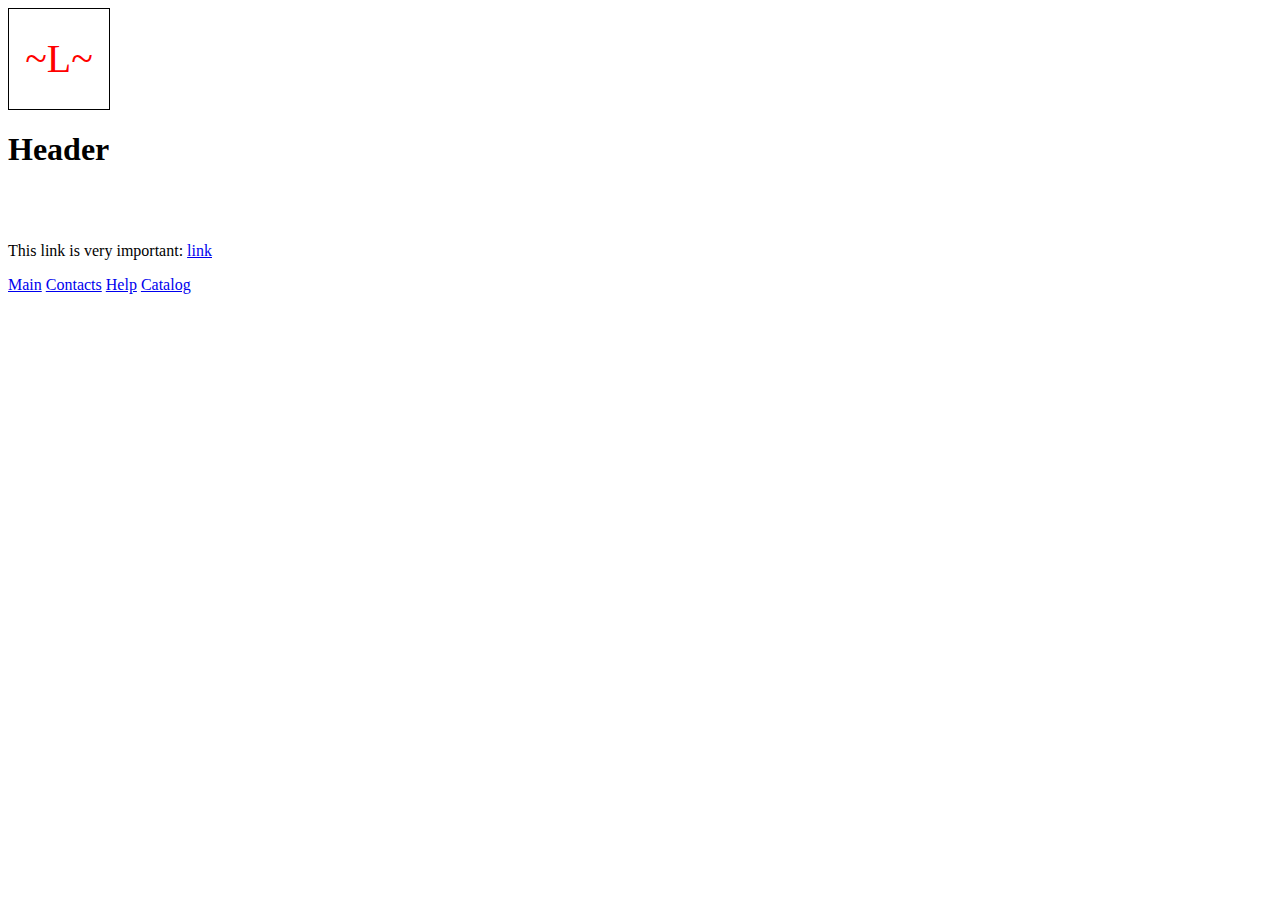
<file: 1_frontend_for_qa/index.html>
<!DOCTYPE html>
<html lang="en">
<head>
    <meta charset="UTF-8">
    <title>Example</title>
</head>
<style>

    #logo {
        color: red;
        height: 100px;
        width: 100px;
        text-align: center;
        border: 1px black solid;
    }

    #logo > span {
        position: relative;
        vertical-align: middle;
        font-size: 40px;
        line-height: 100px;
    }

    .invisible {
        visibility: hidden;
    }

    .not-displayed {
        display: none;
    }

    .hide {
        opacity: 0;
    }


</style>
<body>

<header>
    <div id="logo">
        <span>~L~</span>
    </div>
</header>

<h1>Header</h1>
<!-- https://www.w3schools.com/jsref/prop_style_visibility.asp -->
<div class="invisible">I'm invisible!</div>
<div class="not-displayed">I'm not displayed!</div>
<div class="hide">I'm hidden!</div>
<p>This link is very important: <span><a href="https://ya.ru">link</a></span></p>

<footer style="margin-top:10px;">
    <a href="/main">Main</a>
    <a href="/contacts">Contacts</a>
    <a href="/help">Help</a>
    <a href="/catalog">Catalog</a>
</footer>

<script>
    var hidden = document.getElementsByClassName("hide")[0];
    hidden.addEventListener("mouseover", function(e){
        e.target.className = "";
    });
</script>
</body>
</html>
</file>
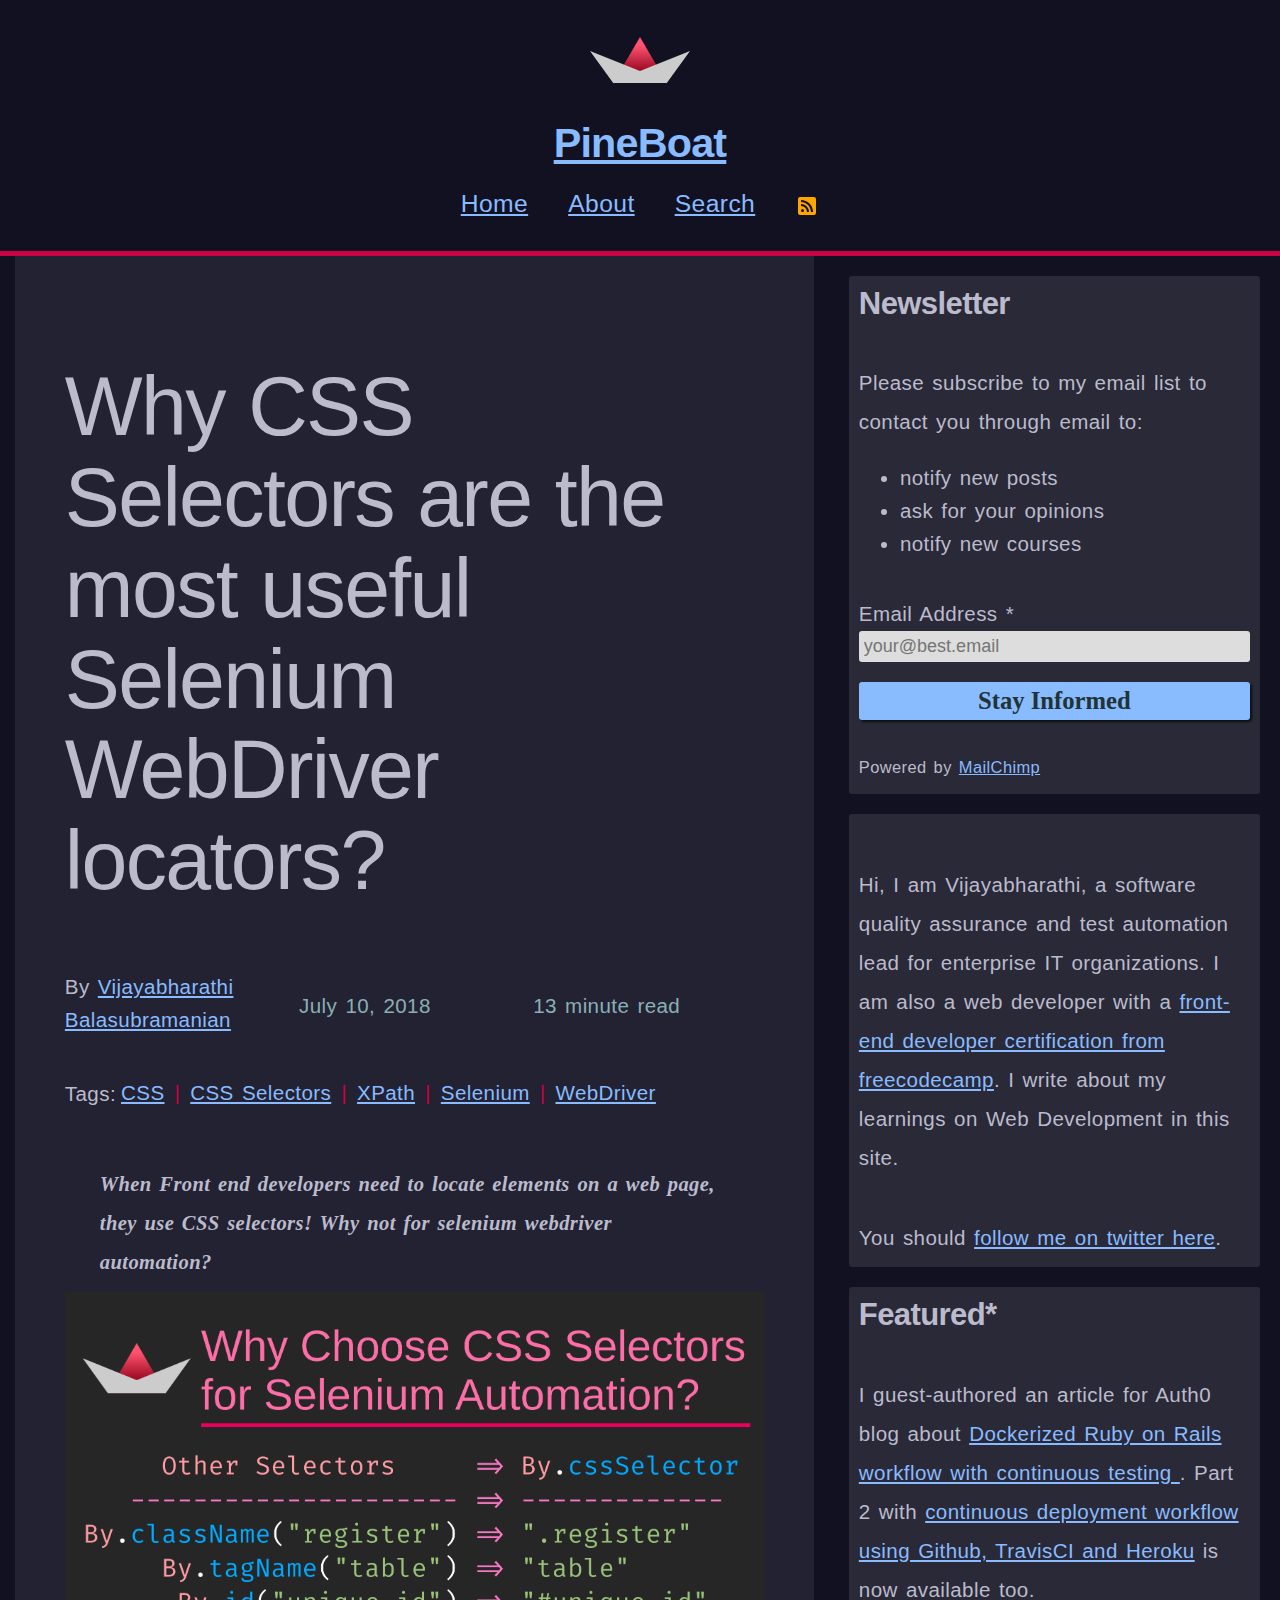
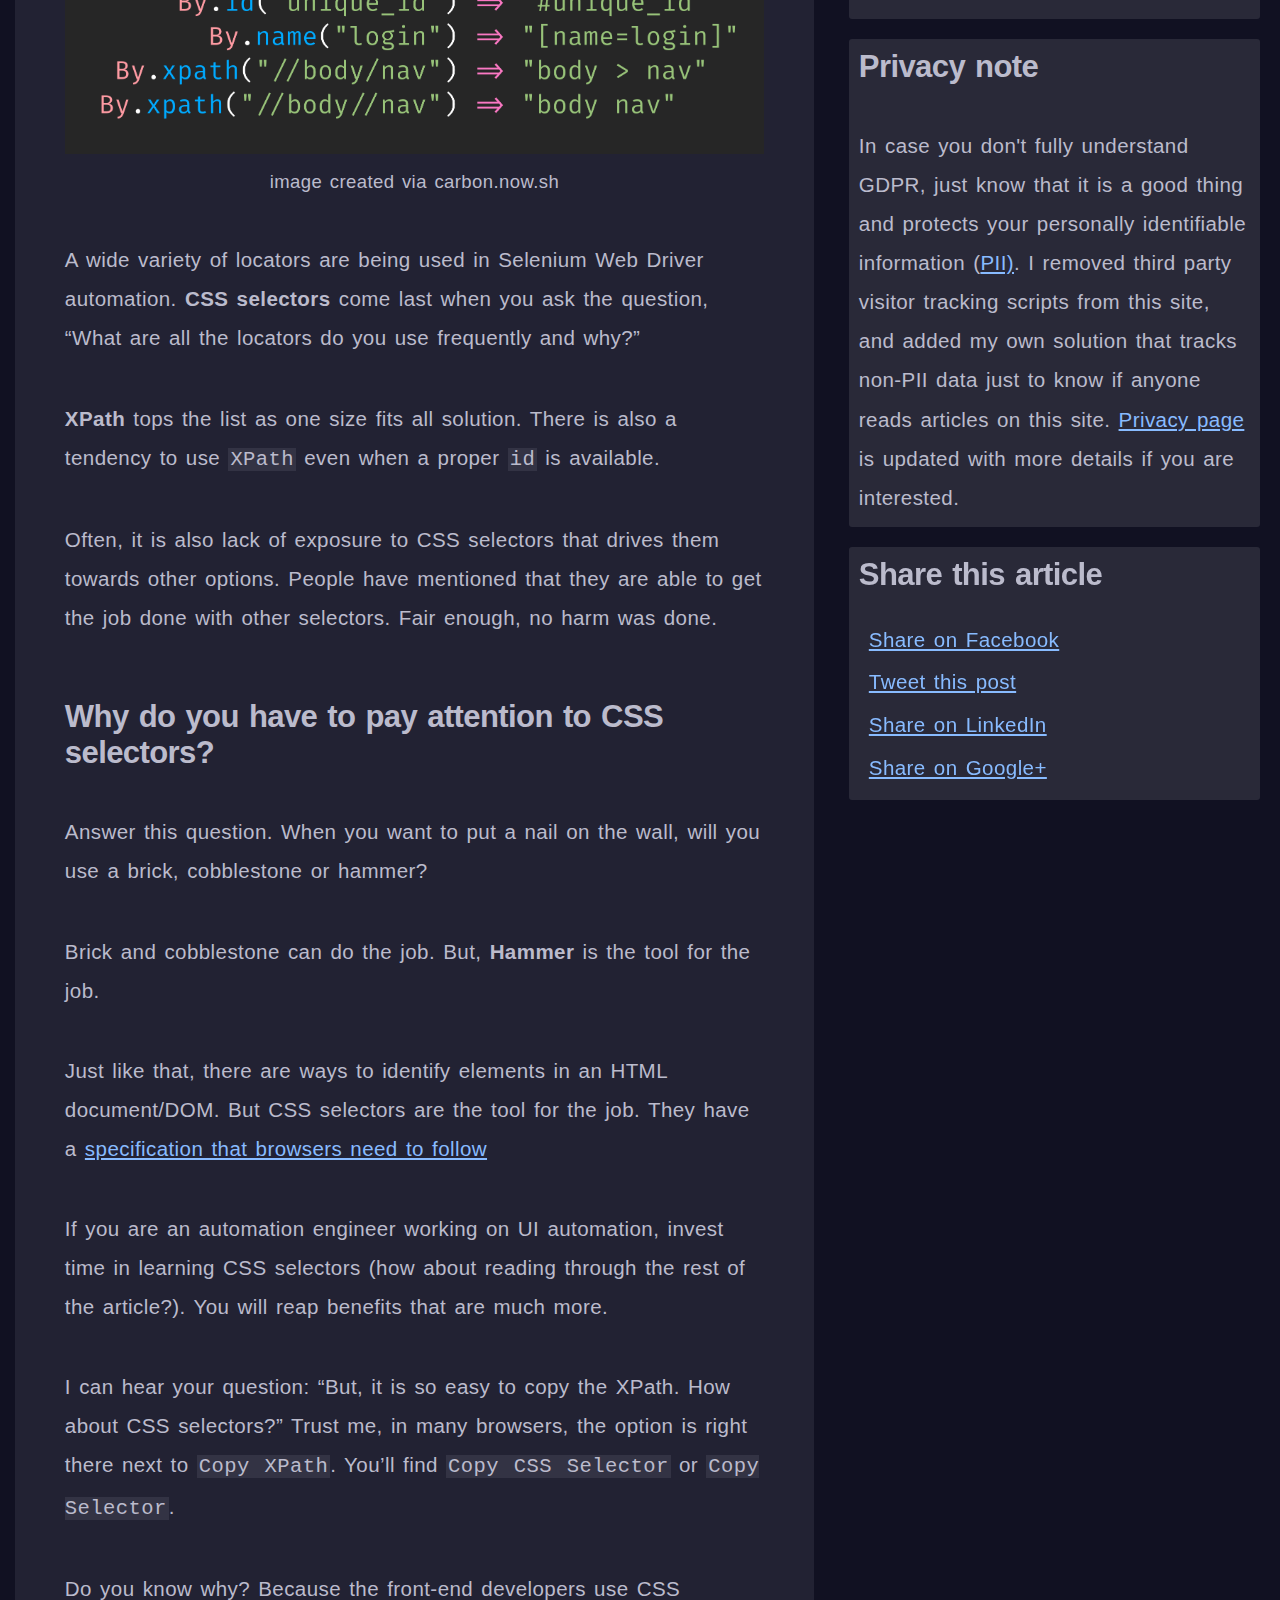
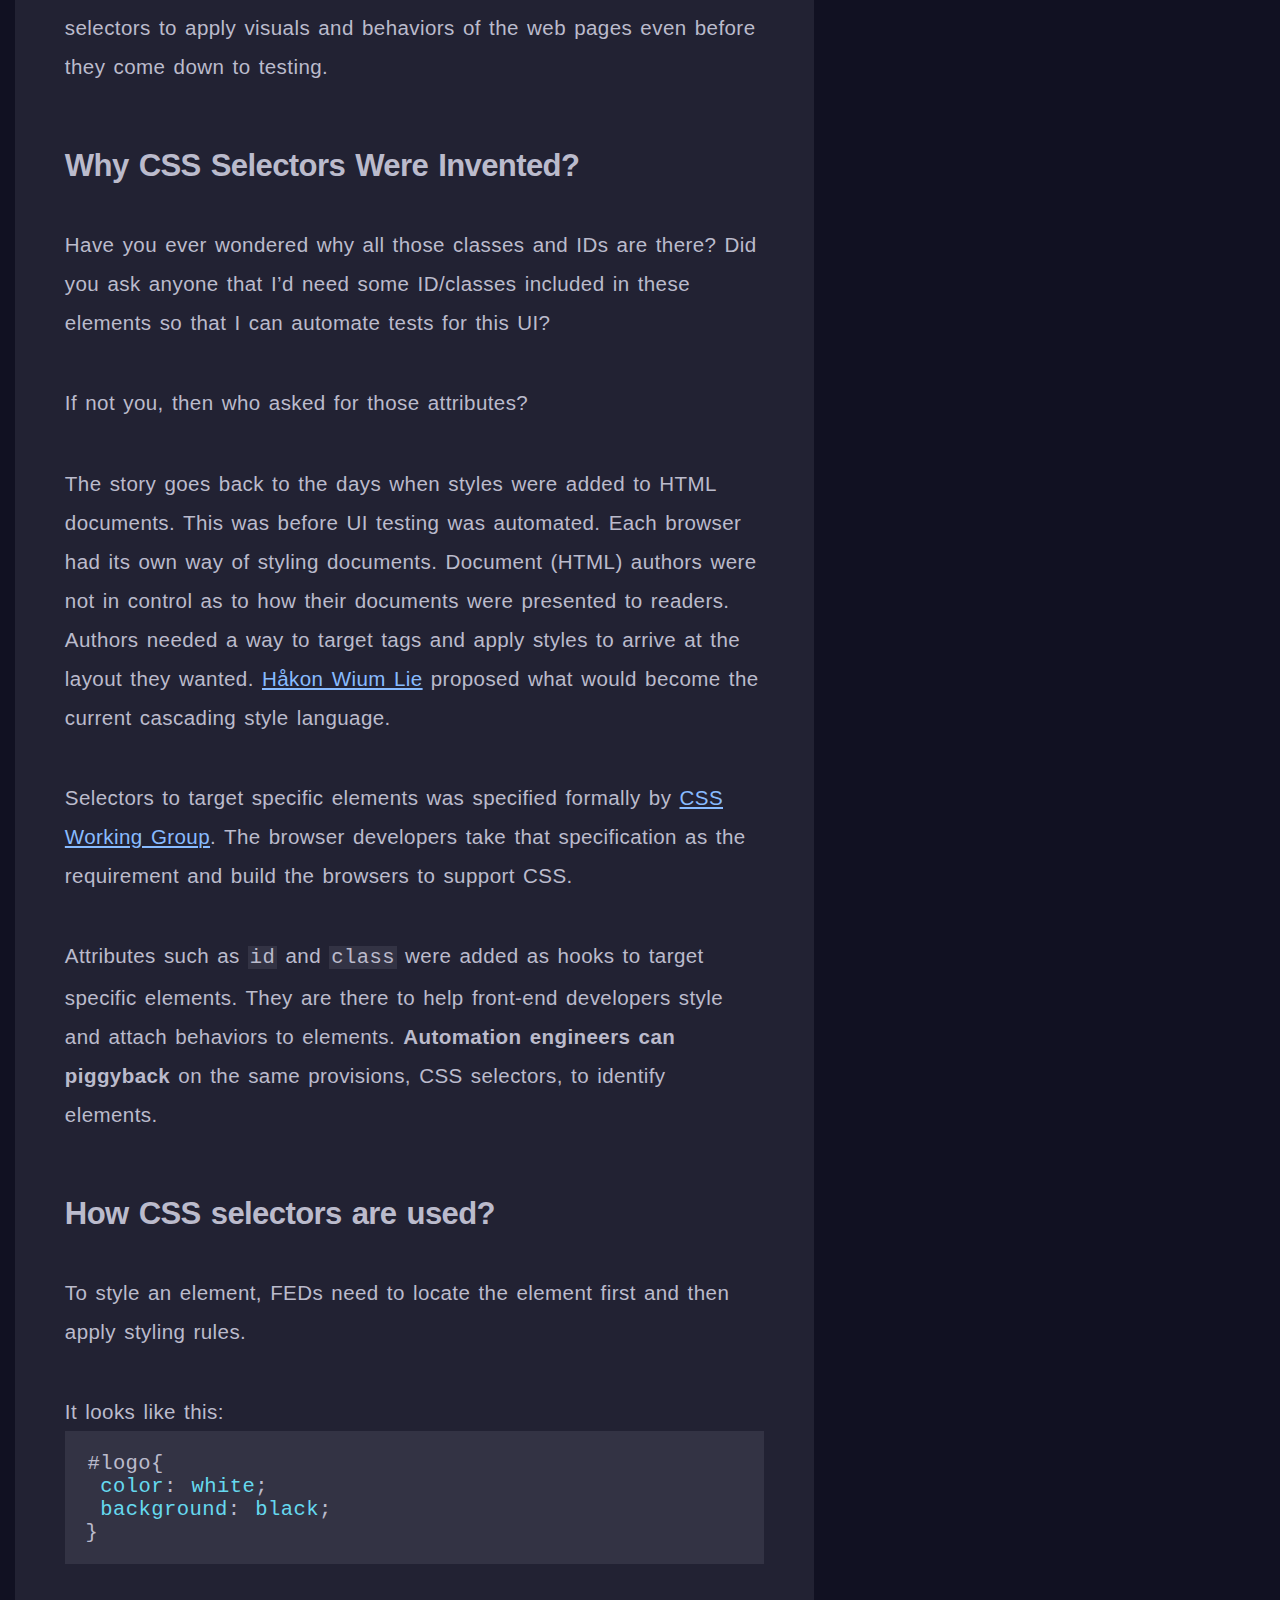
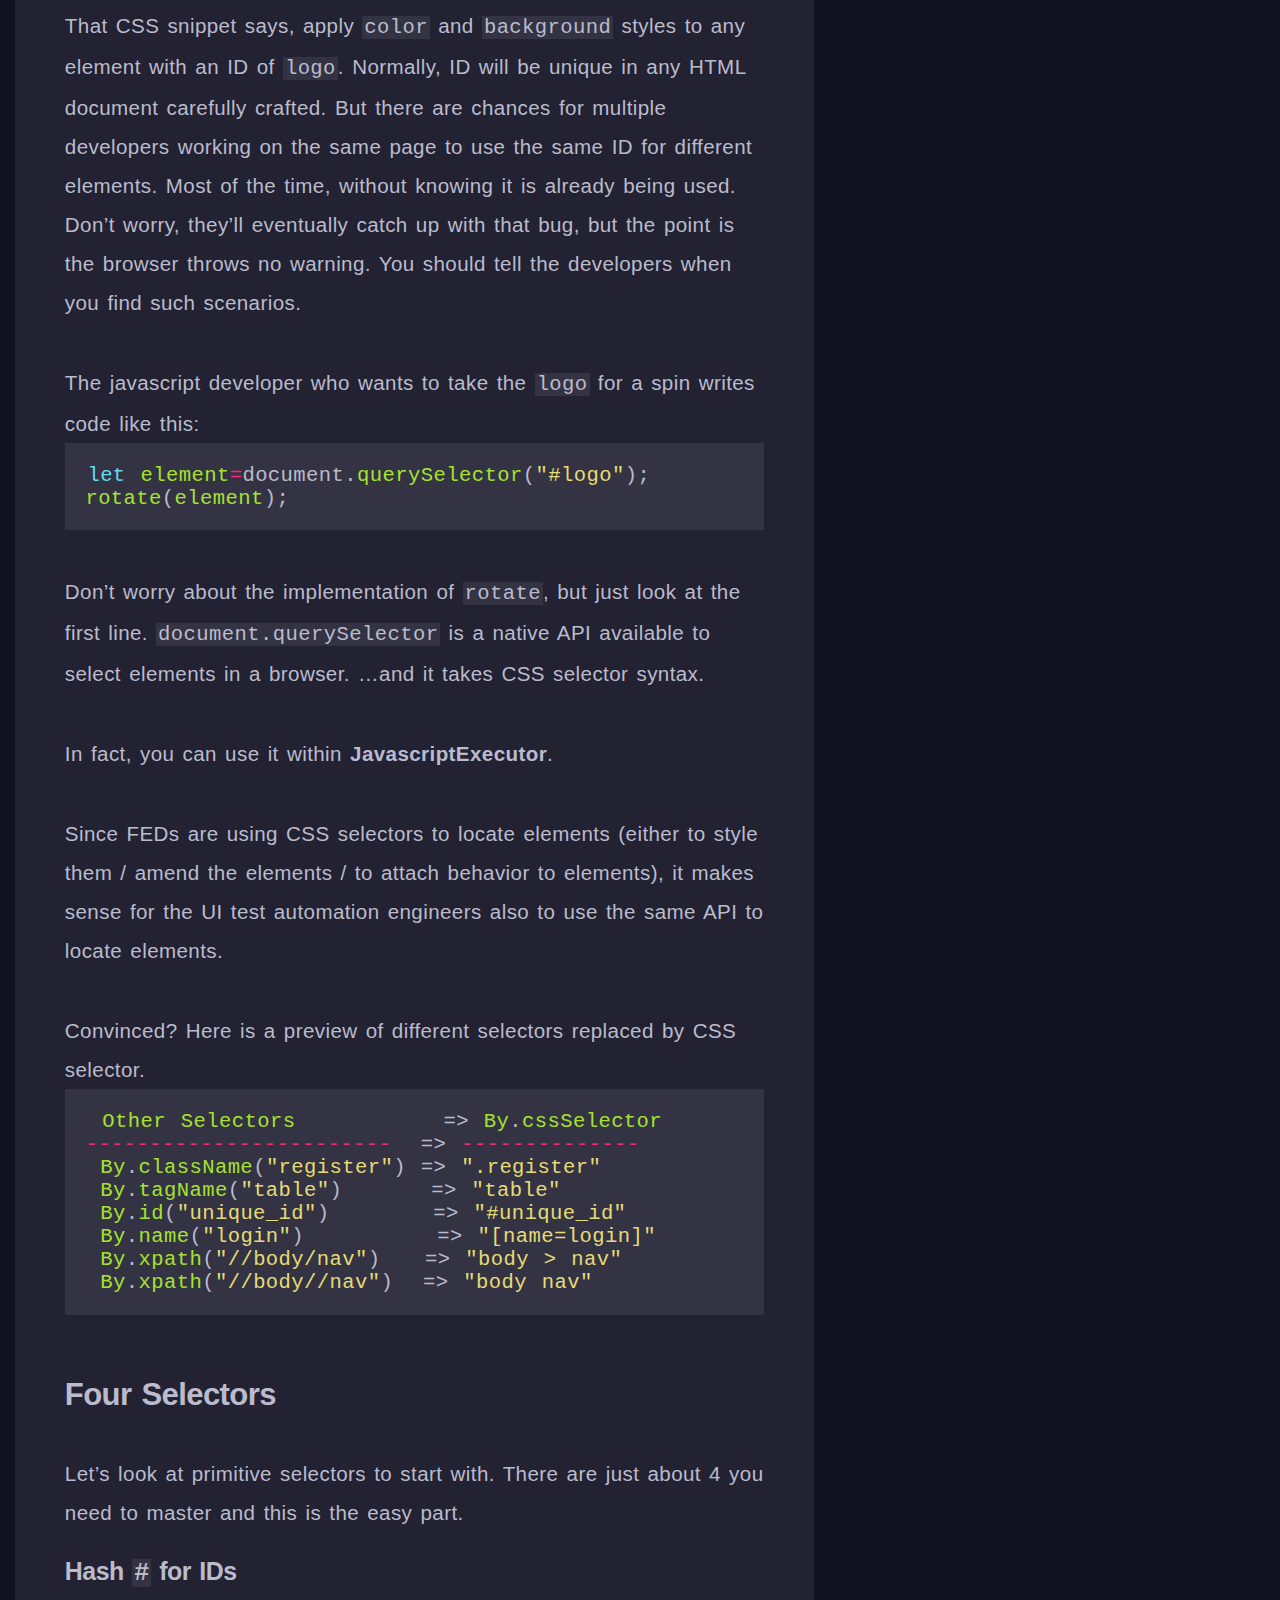
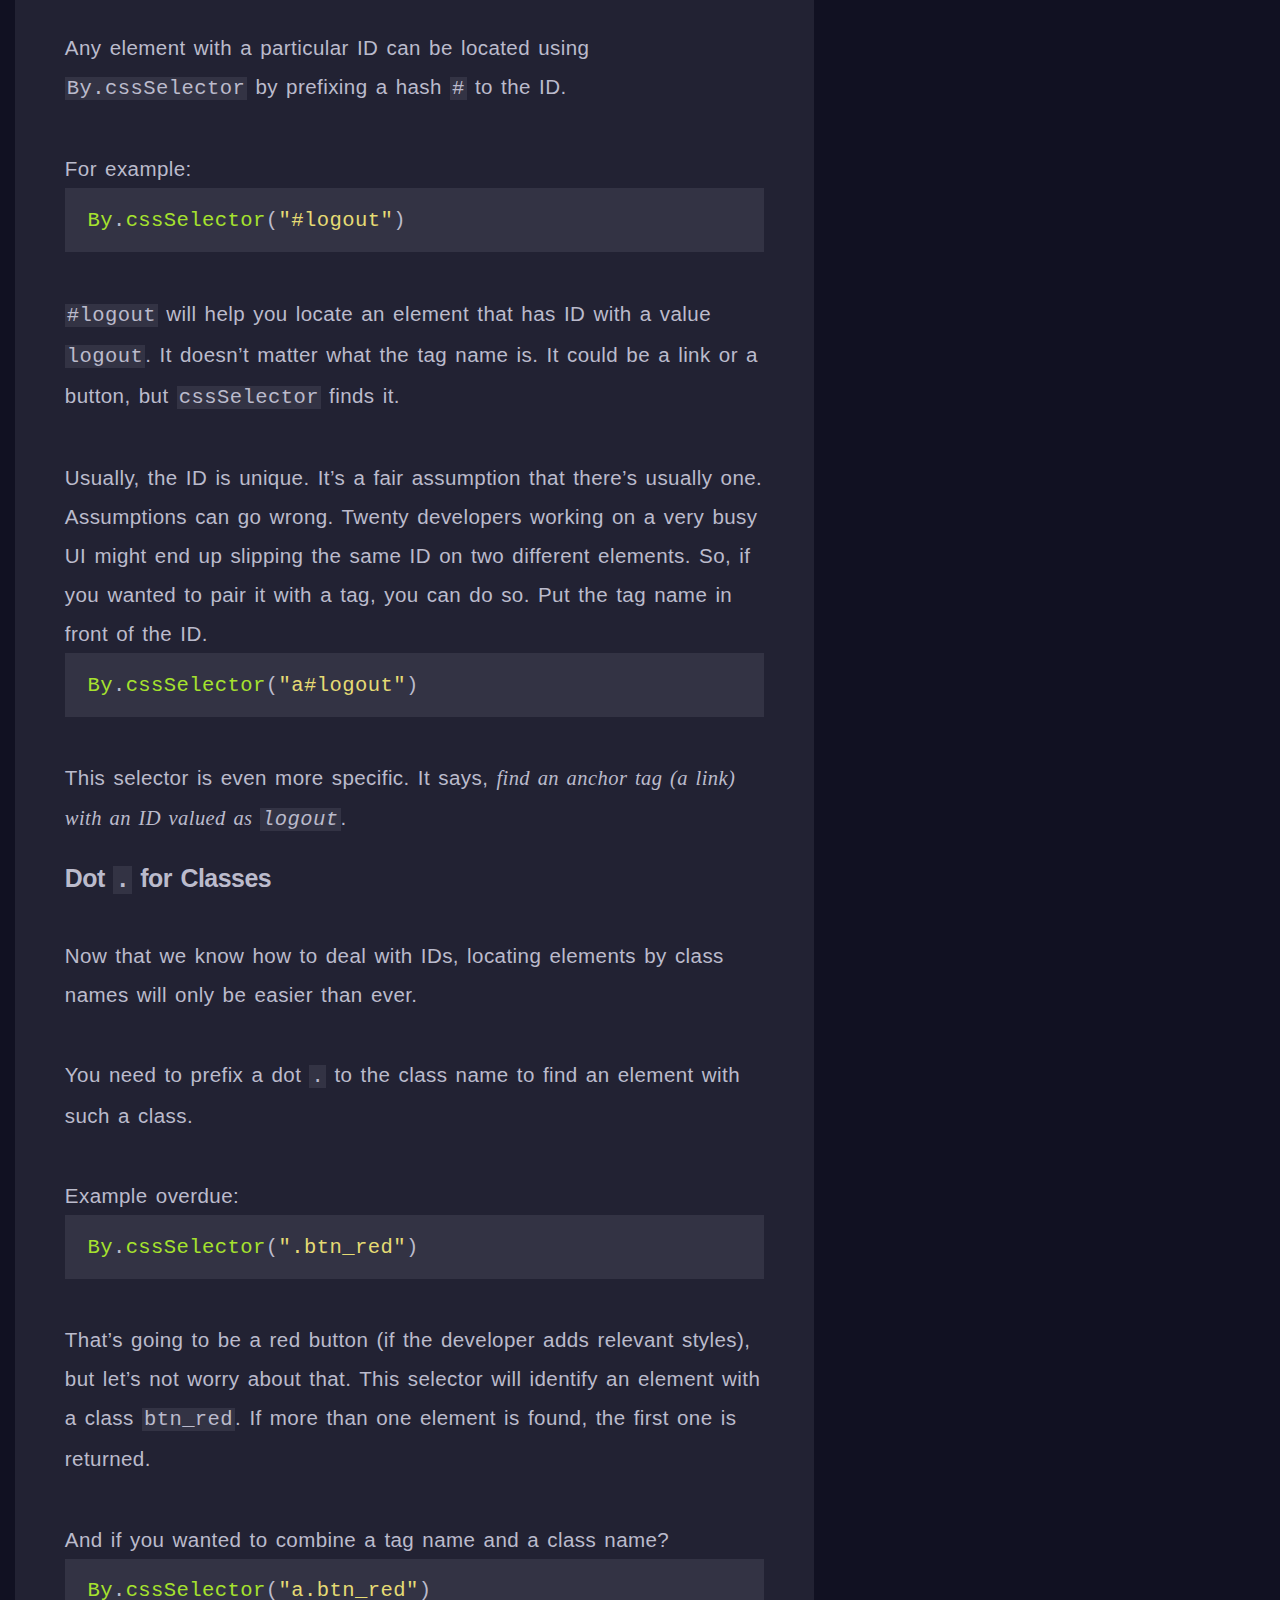
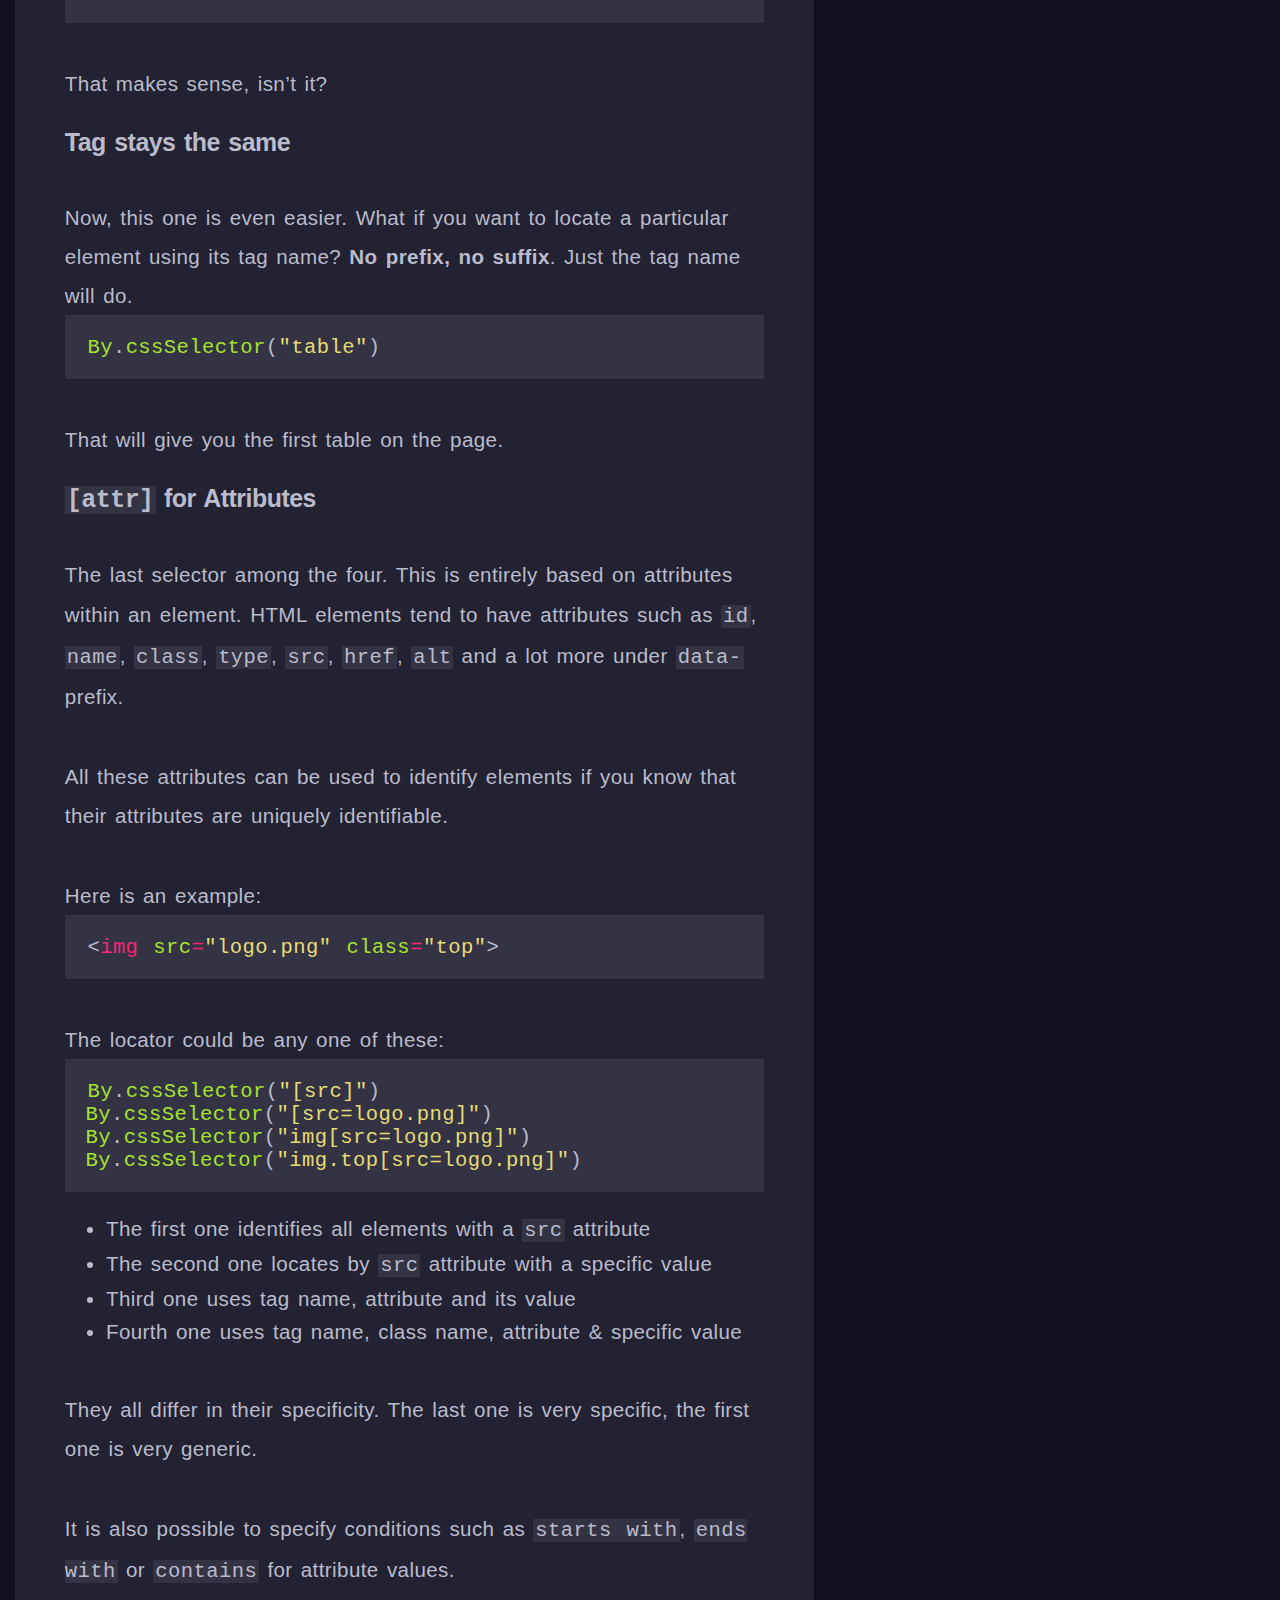
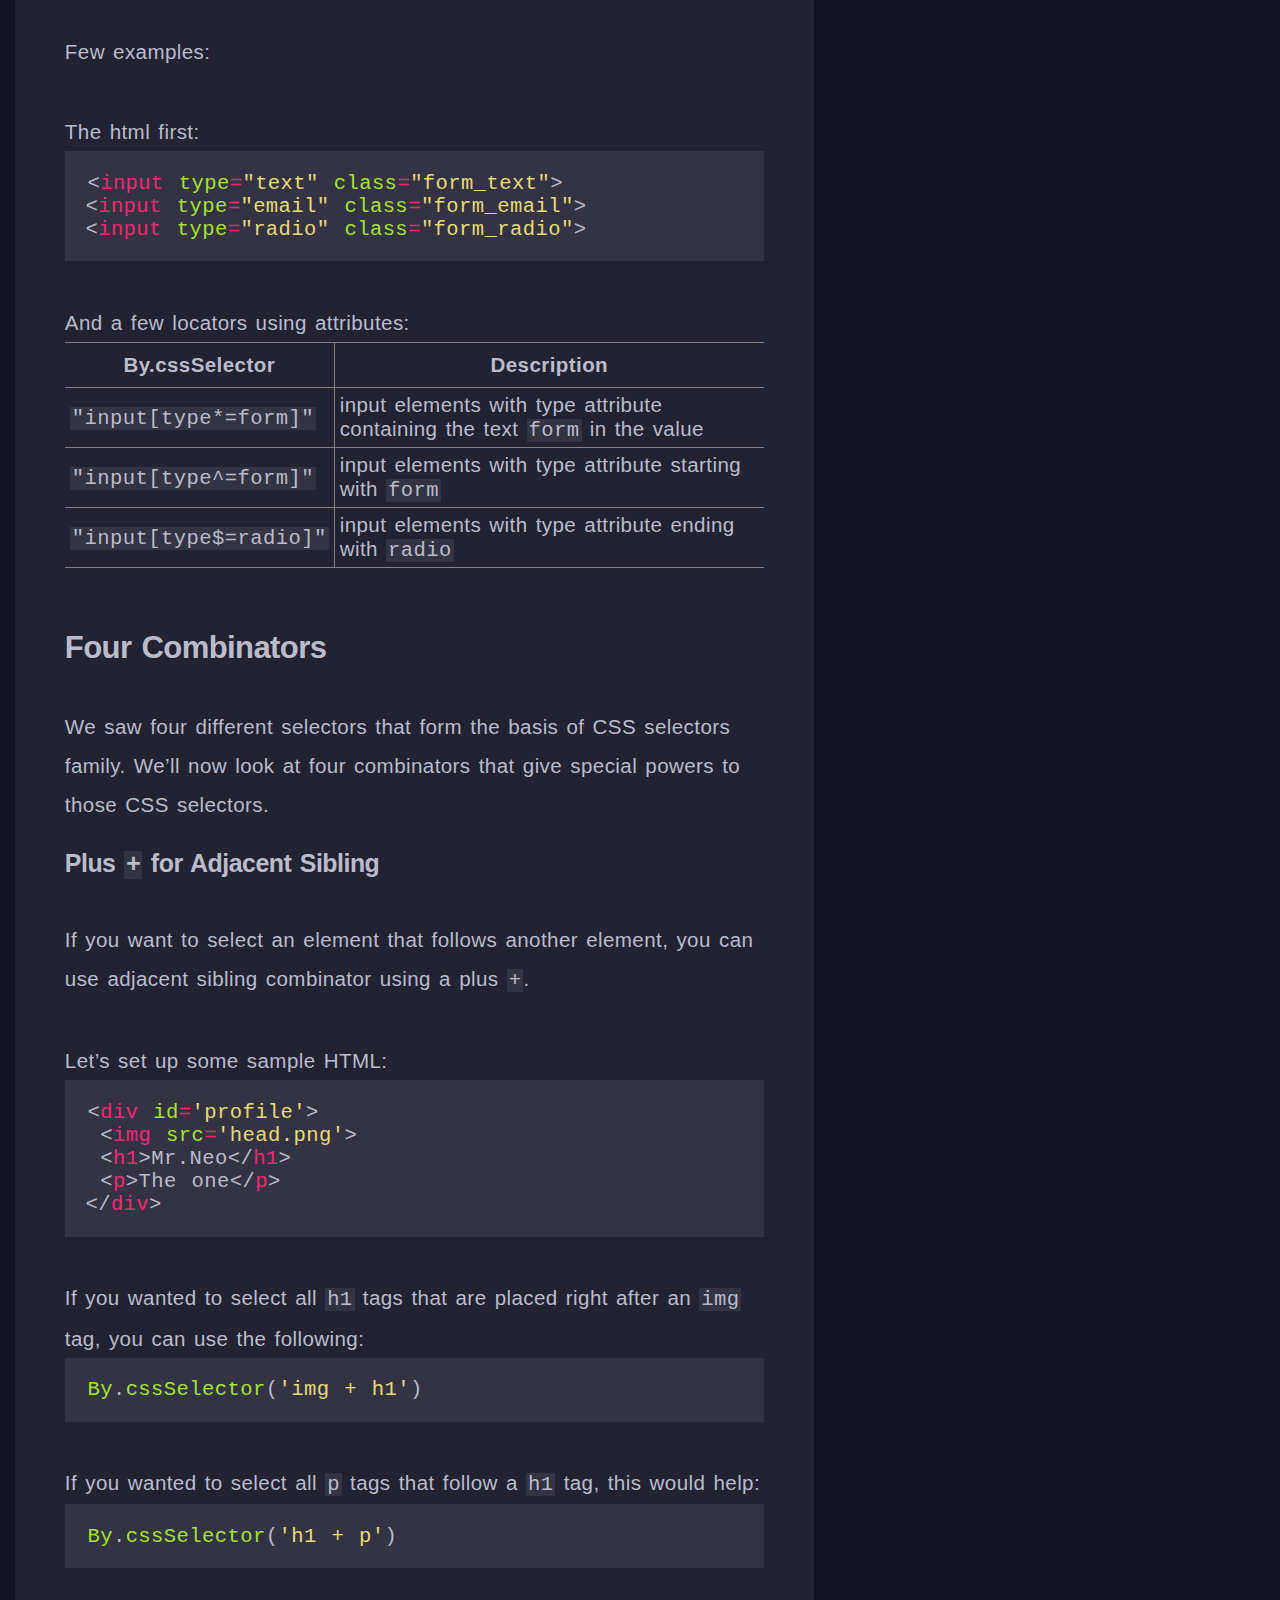
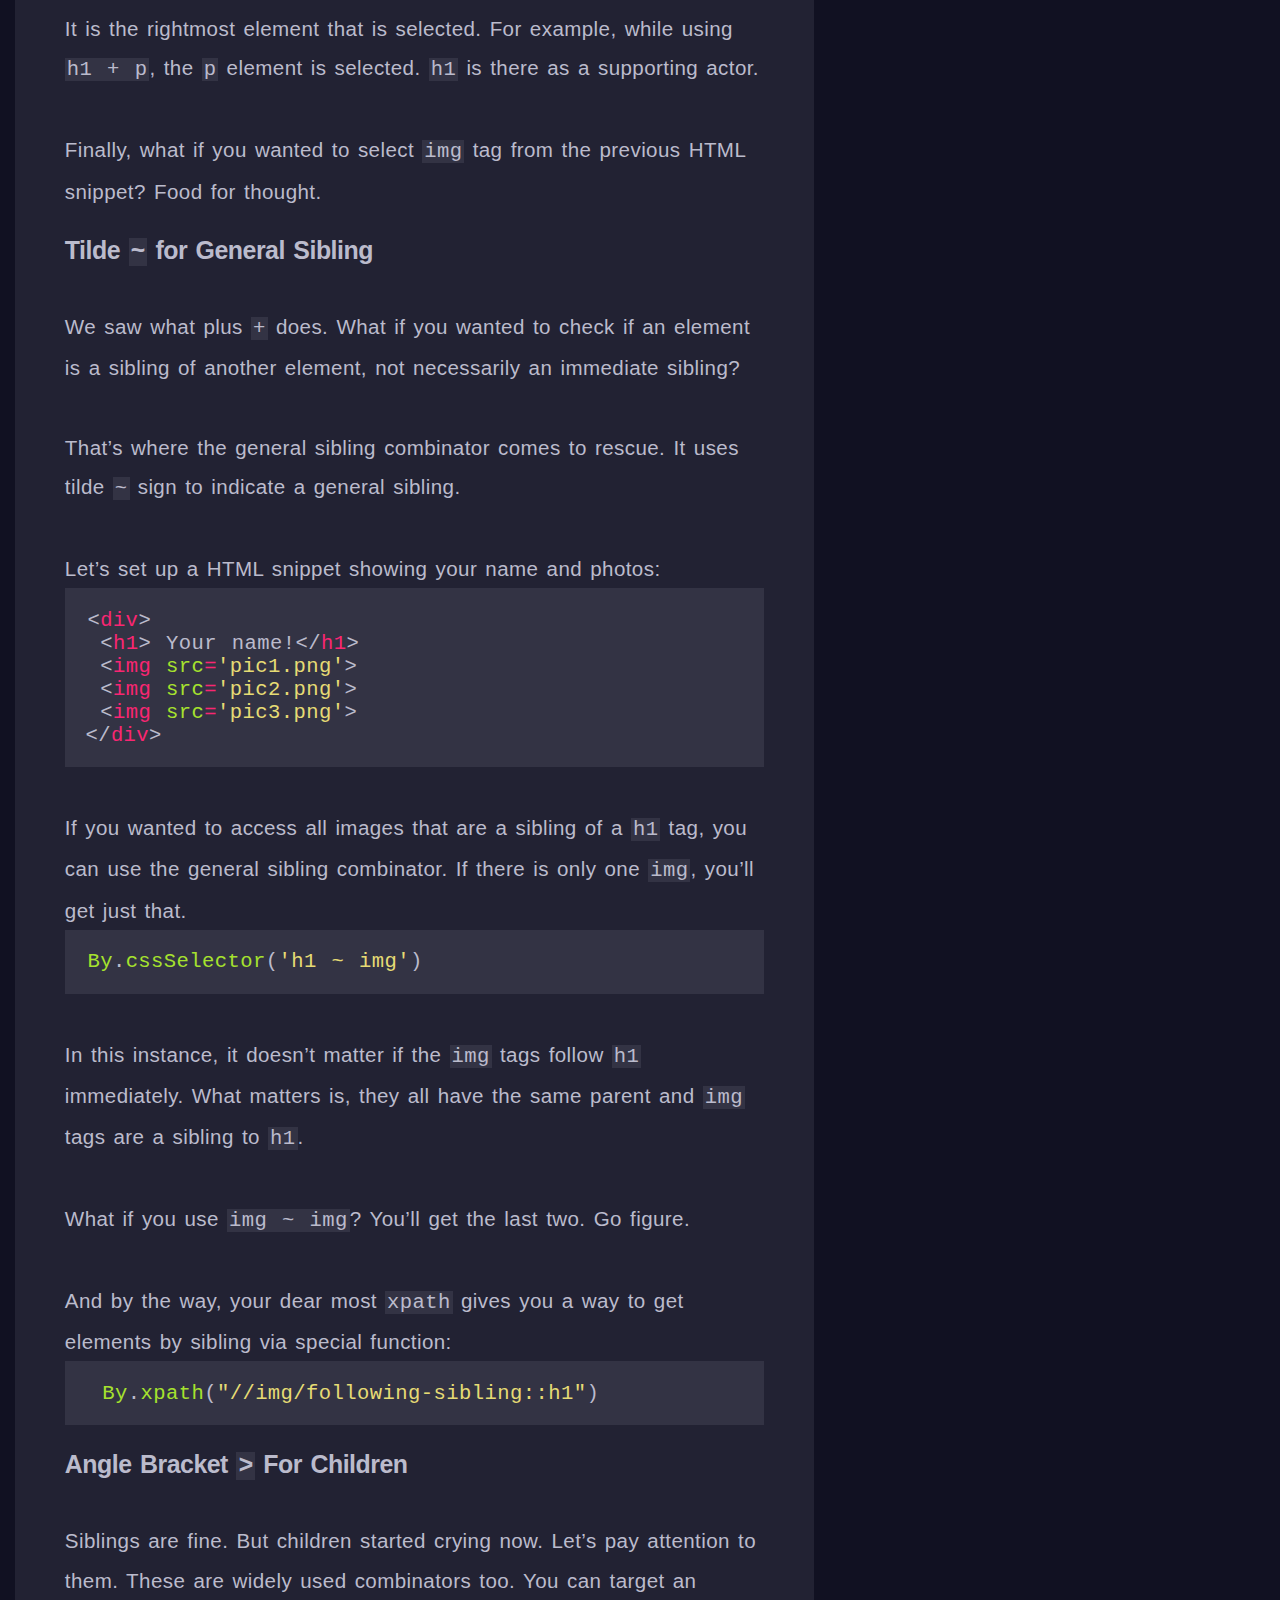
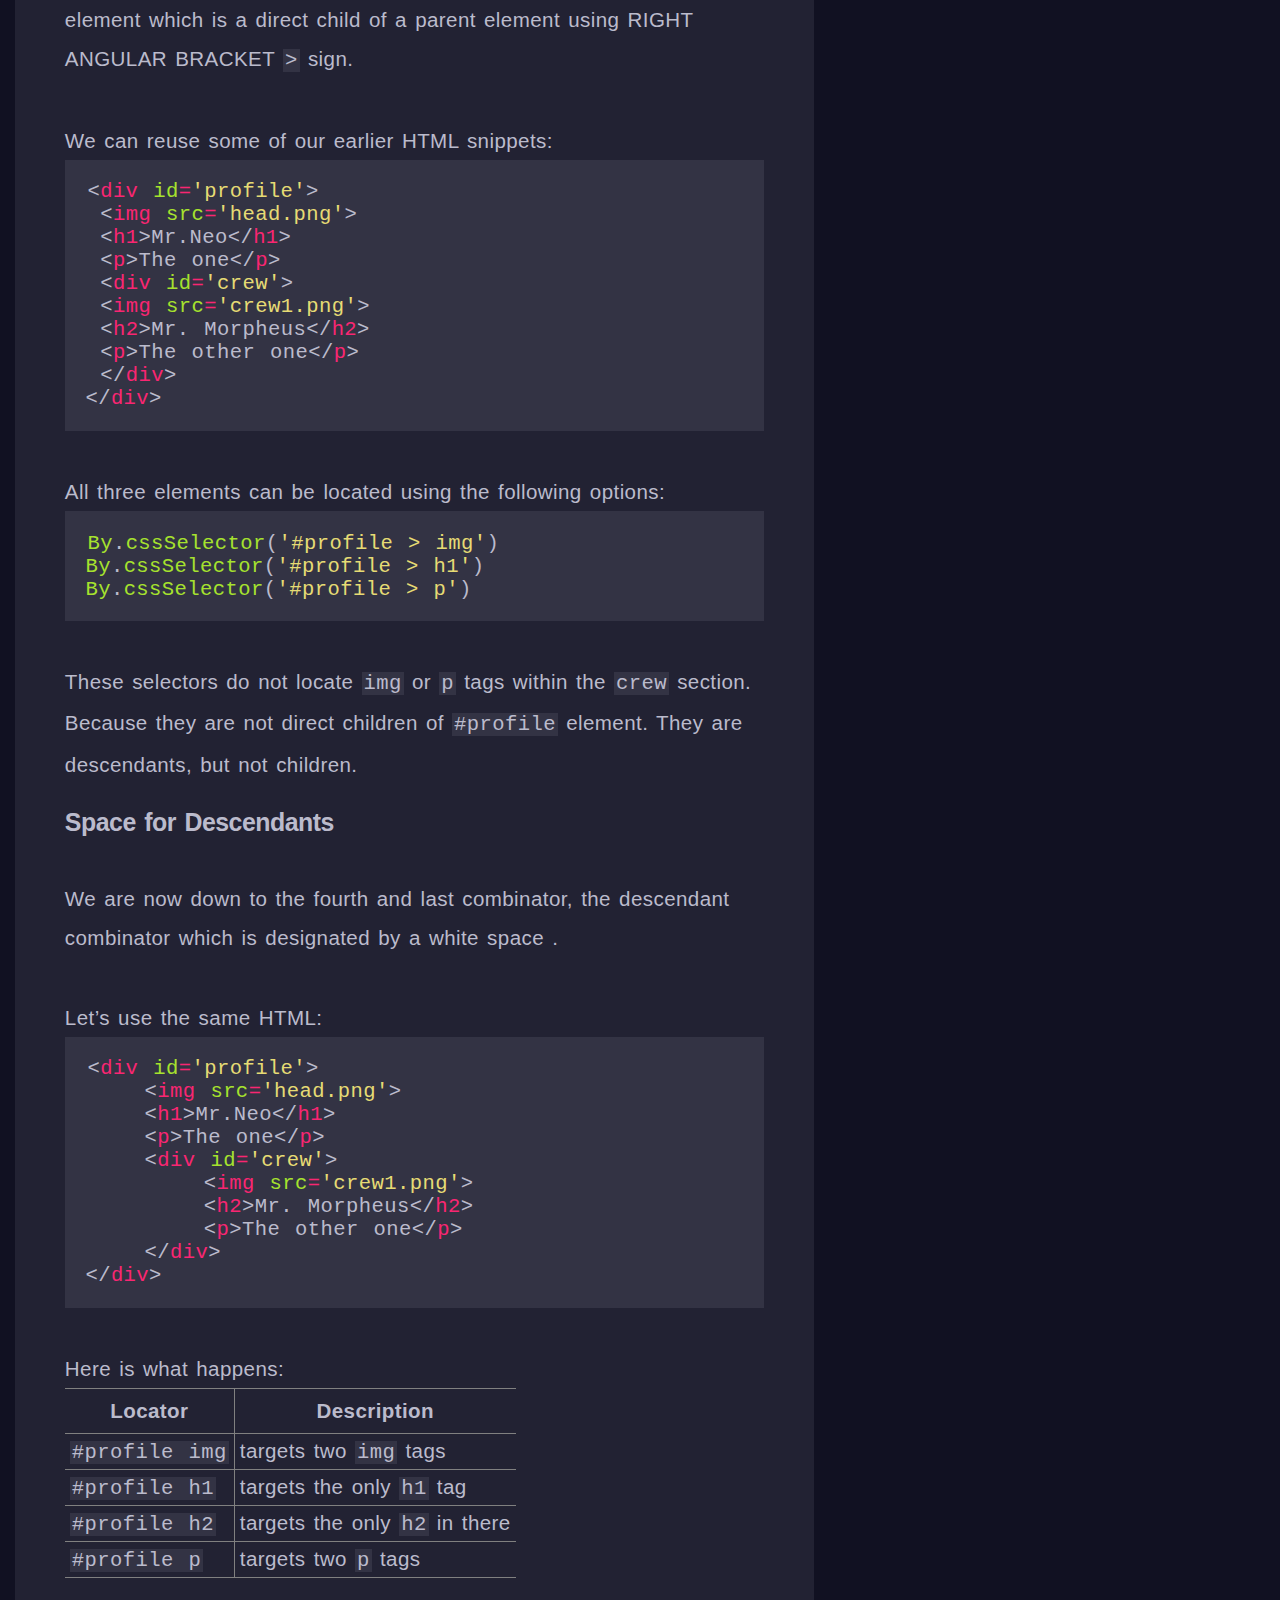
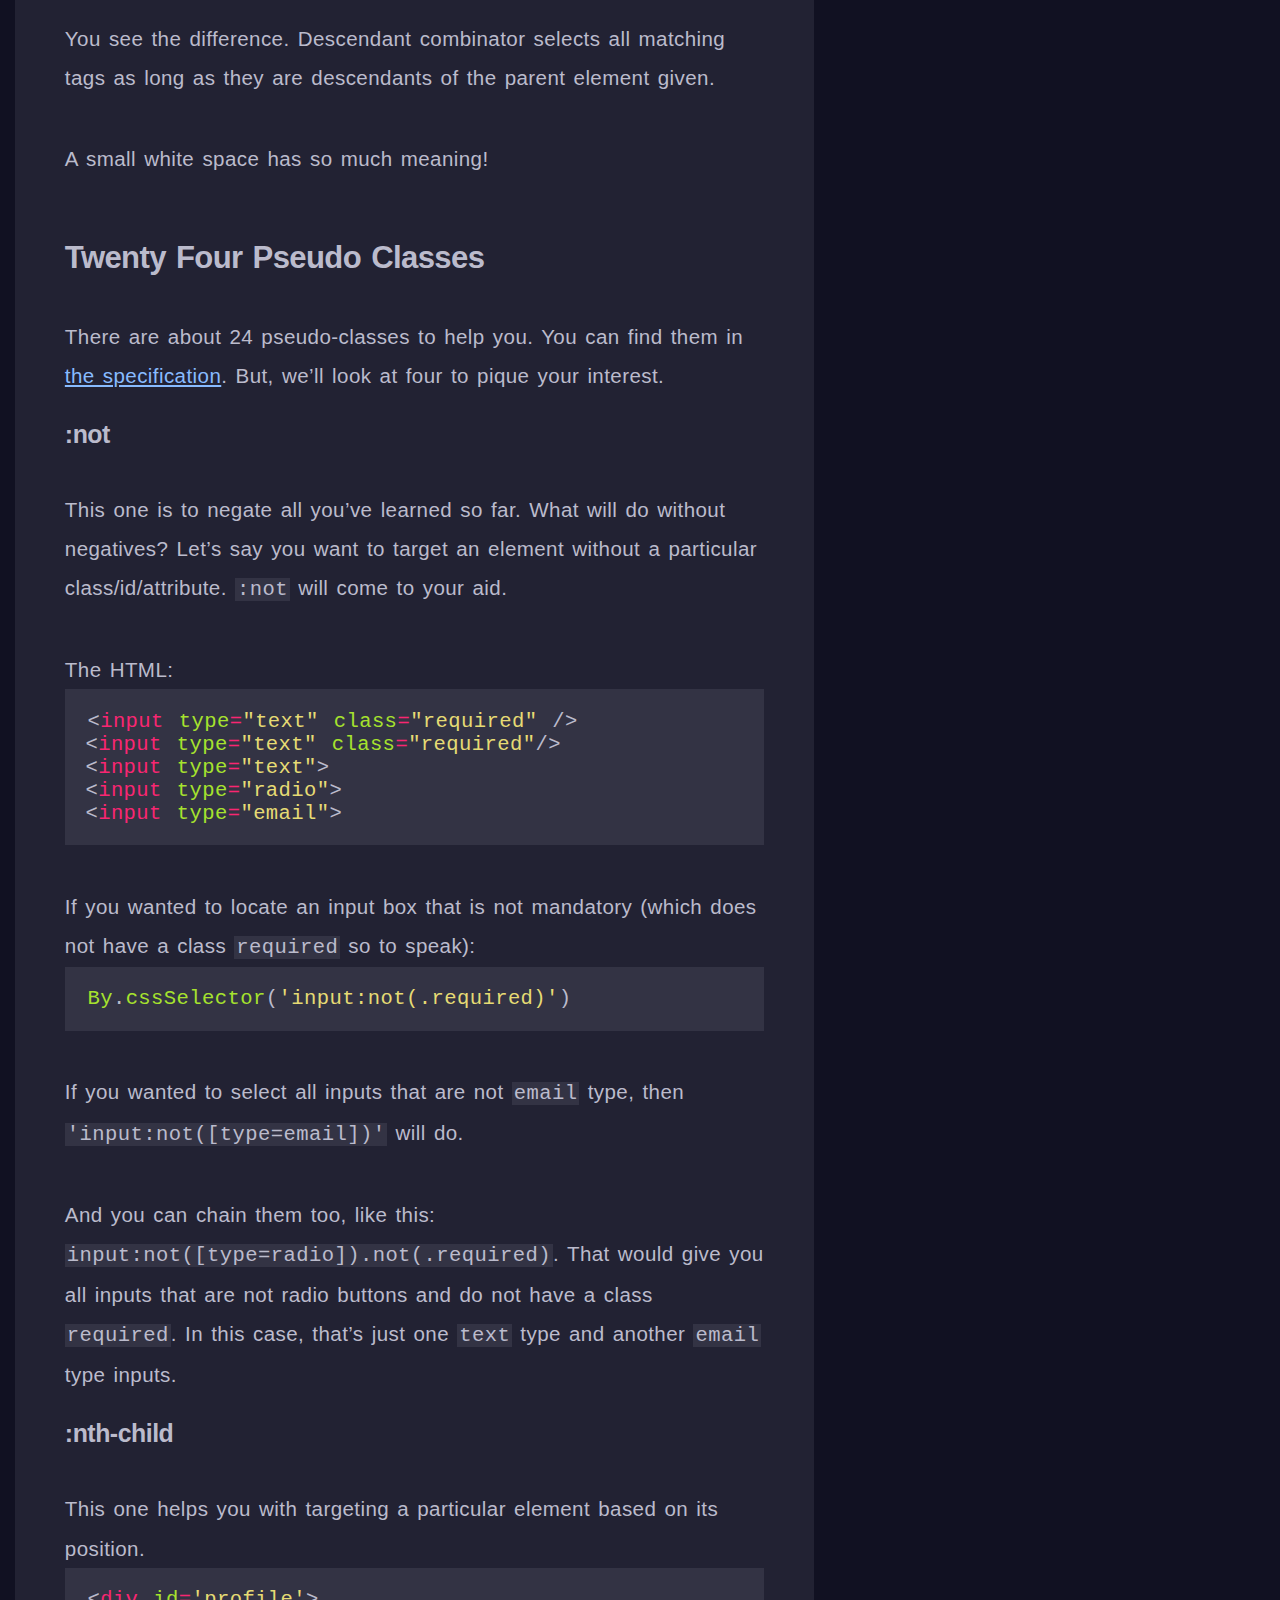
<file: 4_what_selector/selectors.html>
<!DOCTYPE html>
<!-- saved from url=(0090)https://www.pineboat.in/post/css-selectors-selenium-webdriver-find-element-xpath-replaced/ -->
<html lang="en"><head><meta http-equiv="Content-Type" content="text/html; charset=UTF-8"><meta http-equiv="x-ua-compatible" content="IE=edge"><meta name="viewport" content="width=device-width,initial-scale=1"><link rel="stylesheet" href="./selectors_files/default.min.b365c100f8052d76f7c4b258ec0aba7156882c821d43bc141d7a54d2bddde1a6.css" media="screen"><link rel="canonical" href="https://www.pineboat.in/post/css-selectors-selenium-webdriver-find-element-xpath-replaced/"><link rel="alternate" href="https://www.pineboat.in/index.xml" type="application/rss+xml" title="PineBoat"><link rel="apple-touch-icon" sizes="180x180" href="https://www.pineboat.in/apple-touch-icon.png"><link rel="icon" type="image/png" sizes="32x32" href="https://www.pineboat.in/favicon-32x32.png"><link rel="icon" type="image/png" sizes="16x16" href="https://www.pineboat.in/favicon-16x16.png"><link rel="manifest" href="https://www.pineboat.in/manifest.json"><link rel="shortcut icon" href="https://www.pineboat.in/favicon.ico"><link rel="mask-icon" href="https://www.pineboat.in/safari-pinned-tab.svg" color="#ff0044"><meta name="apple-mobile-web-app-title" content="PineBoat"><meta name="application-name" content="PineBoat"><meta name="theme-color" content="#333333"><title>Why CSS Selectors are the most useful Selenium WebDriver locators? | PineBoat ⛵ Here to hep you build, test &amp; ship modern web sites &amp; apps.</title><meta name="description" content="When Front end developers need to locate elements on a web page, they use CSS selectors! Why not for selenium webdriver automation?"><meta property="og:type" content="article"><meta property="og:url" content="https://www.pineboat.in/post/css-selectors-selenium-webdriver-find-element-xpath-replaced/"><meta property="og:image" content="https://www.pineboat.in/img/008_css_selectors/comparison_with_title.png"><meta property="og:image:alt" content="Image showing CSS selector syntax samples"><meta property="og:title" content="Why CSS Selectors are the most useful Selenium WebDriver locators?"><meta property="og:description" content="When Front end developers need to locate elements on a web page, they use CSS selectors! Why not for selenium webdriver automation?"><meta name="twitter:card" content="summary_large_image"><meta name="twitter:image" content="https://www.pineboat.in/img/008_css_selectors/comparison_with_title.png"><meta name="twitter:image:alt" content="Image showing CSS selector syntax samples"><meta name="twitter:dnt" content="on"><meta name="twitter:site" content="@pineboat"><meta name="twitter:creator" content="@vijayabharathib"><meta name="twitter:title" content="Why CSS Selectors are the most useful Selenium WebDriver locators?"><meta name="twitter:description" content="When Front end developers need to locate elements on a web page, they use CSS selectors! Why not for selenium webdriver automation?"><script type="application/ld+json">{"@context":"http://schema.org","@type":"BlogPosting","about":"When Front end developers need to locate elements on a web page, they use CSS selectors! Why not for selenium webdriver automation?","wordCount":2600,"datePublished":"2018-07-10 22:45","publisher":{"@type":"Organization","name":"Pineboat","url":"https://www.pineboat.in/","logo":{"@type":"ImageObject","url":"https:\/\/www.pineboat.in\/img/site_logo.png"}},"author":{"@type":"Person","name":"Vijayabharathi Balasubramanian"},"headline":"Why CSS Selectors are the most useful Selenium WebDriver locators?","image":"https://www.pineboat.in/img/008_css_selectors/comparison_with_title.png","mainEntityOfPage":{"@type":"WebPage","@id":"https://www.pineboat.in/post/css-selectors-selenium-webdriver-find-element-xpath-replaced/"}}</script></head><body><div class="site-grid"><header class="site-header" role="banner"><div class="site-logo"><figure class="o-logo"><a href="https://www.pineboat.in/" class="c-logo-link"><img src="./selectors_files/site_logo.svg" class="c-logo-image" alt="logo" title="Brand Icon"></a></figure><a href="https://www.pineboat.in/"><h2 id="site-title" class="site-title">PineBoat</h2></a></div><nav class="o-site-nav"><ul class="c-flat-list"><li><a href="https://www.pineboat.in/">Home</a></li><li><a href="https://www.pineboat.in/page/about/">About</a></li><li><a href="https://www.pineboat.in/page/search">Search</a></li><li><a href="https://www.pineboat.in/index.xml" class="c-nav-link"><img style="vertical-align:middle" class="rss_feed" title="RSS feed" src="./selectors_files/rss-box.svg" alt="rss feed logo"></a></li></ul></nav></header><main role="main" class="site-main"><article role="main" class="o-post"><h1>Why CSS Selectors are the most useful Selenium WebDriver locators?</h1><ul class="c-post-meta"><li class="c-meta-author">By <a href="https://www.pineboat.in/author/vijayabharathib/">Vijayabharathi Balasubramanian</a></li><li class="c-meta-date">July 10, 2018</li><li class="c-meta-length">13 minute read</li><li class="c-meta-tags"><span>Tags:</span><ul class="c-flat-list" role="list"><li><a href="https://www.pineboat.in/tags/css">CSS</a></li><li aria-hidden="true" class="c-separator">|</li><li><a href="https://www.pineboat.in/tags/css-selectors">CSS Selectors</a></li><li aria-hidden="true" class="c-separator">|</li><li><a href="https://www.pineboat.in/tags/xpath">XPath</a></li><li aria-hidden="true" class="c-separator">|</li><li><a href="https://www.pineboat.in/tags/selenium">Selenium</a></li><li aria-hidden="true" class="c-separator">|</li><li><a href="https://www.pineboat.in/tags/webdriver">WebDriver</a></li></ul></li></ul><p class="c-post-subtitle">When Front end developers need to locate elements on a web page, they use CSS selectors! Why not for selenium webdriver automation?</p><div class="c-post-image"><img class="c-image" alt="Image showing CSS selector syntax samples" src="./selectors_files/comparison_with_title.png"><p class="c-image-credit">image created via carbon.now.sh</p></div><p>A wide variety of locators are being used in Selenium Web Driver automation. <strong>CSS selectors</strong> come last when you ask the question, “What are all the locators do you use frequently and why?”</p><p><strong>XPath</strong> tops the list as one size fits all solution. There is also a tendency to use <code>XPath</code> even when a proper <code>id</code> is available.</p><p>Often, it is also lack of exposure to CSS selectors that drives them towards other options. People have mentioned that they are able to get the job done with other selectors. Fair enough, no harm was done.</p><h2 id="why-do-you-have-to-pay-attention-to-css-selectors">Why do you have to pay attention to CSS selectors?</h2><p>Answer this question. When you want to put a nail on the wall, will you use a brick, cobblestone or hammer?</p><p>Brick and cobblestone can do the job. But, <strong>Hammer</strong> is the tool for the job.</p><p>Just like that, there are ways to identify elements in an HTML document/DOM. But CSS selectors are the tool for the job. They have a <a href="https://www.w3.org/TR/selectors-3/">specification that browsers need to follow</a></p><p>If you are an automation engineer working on UI automation, invest time in learning CSS selectors (how about reading through the rest of the article?). You will reap benefits that are much more.</p><p>I can hear your question: “But, it is so easy to copy the XPath. How about CSS selectors?” Trust me, in many browsers, the option is right there next to <code>Copy XPath</code>. You’ll find <code>Copy CSS Selector</code> or <code>Copy Selector</code>.</p><p>Do you know why? Because the front-end developers use CSS selectors to apply visuals and behaviors of the web pages even before they come down to testing.</p><h2 id="why-css-selectors-were-invented">Why CSS Selectors Were Invented?</h2><p>Have you ever wondered why all those classes and IDs are there? Did you ask anyone that I’d need some ID/classes included in these elements so that I can automate tests for this UI?</p><p>If not you, then who asked for those attributes?</p><p>The story goes back to the days when styles were added to HTML documents. This was before UI testing was automated. Each browser had its own way of styling documents. Document (HTML) authors were not in control as to how their documents were presented to readers. Authors needed a way to target tags and apply styles to arrive at the layout they wanted. <a href="https://www.w3.org/Style/CSS20/history.html">Håkon Wium Lie</a> proposed what would become the current cascading style language.</p><p>Selectors to target specific elements was specified formally by <a href="https://www.w3.org/Style/CSS/members">CSS Working Group</a>. The browser developers take that specification as the requirement and build the browsers to support CSS.</p><p>Attributes such as <code>id</code> and <code>class</code> were added as hooks to target specific elements. They are there to help front-end developers style and attach behaviors to elements. <strong>Automation engineers can piggyback</strong> on the same provisions, CSS selectors, to identify elements.</p><h2 id="how-css-selectors-are-used">How CSS selectors are used?</h2><p>To style an element, FEDs need to locate the element first and then apply styling rules.</p><p>It looks like this:</p><div class="highlight"><pre class="chroma"><code class="language-css" data-lang="css"><span class="p">#</span><span class="nn">logo</span><span class="p">{</span>
 <span class="k">color</span><span class="p">:</span> <span class="kc">white</span><span class="p">;</span>
 <span class="k">background</span><span class="p">:</span> <span class="kc">black</span><span class="p">;</span>
<span class="p">}</span></code></pre></div><p>That CSS snippet says, apply <code>color</code> and <code>background</code> styles to any element with an ID of <code>logo</code>. Normally, ID will be unique in any HTML document carefully crafted. But there are chances for multiple developers working on the same page to use the same ID for different elements. Most of the time, without knowing it is already being used. Don’t worry, they’ll eventually catch up with that bug, but the point is the browser throws no warning. You should tell the developers when you find such scenarios.</p><p>The javascript developer who wants to take the <code>logo</code> for a spin writes code like this:</p><div class="highlight"><pre class="chroma"><code class="language-js" data-lang="js"><span class="kd">let</span> <span class="nx">element</span><span class="o">=</span><span class="nb">document</span><span class="p">.</span><span class="nx">querySelector</span><span class="p">(</span><span class="s2">"#logo"</span><span class="p">);</span>
<span class="nx">rotate</span><span class="p">(</span><span class="nx">element</span><span class="p">);</span>
</code></pre></div><p>Don’t worry about the implementation of <code>rotate</code>, but just look at the first line. <code>document.querySelector</code> is a native API available to select elements in a browser. …and it takes CSS selector syntax.</p><p>In fact, you can use it within <strong>JavascriptExecutor</strong>.</p><p>Since FEDs are using CSS selectors to locate elements (either to style them / amend the elements / to attach behavior to elements), it makes sense for the UI test automation engineers also to use the same API to locate elements.</p><p>Convinced? Here is a preview of different selectors replaced by CSS selector.</p><div class="highlight"><pre class="chroma"><code class="language-js" data-lang="js"> <span class="nx">Other</span> <span class="nx">Selectors</span>          <span class="p">=&gt;</span> <span class="nx">By</span><span class="p">.</span><span class="nx">cssSelector</span>
<span class="o">------------------------</span>  <span class="p">=&gt;</span> <span class="o">--------------</span>
 <span class="nx">By</span><span class="p">.</span><span class="nx">className</span><span class="p">(</span><span class="s2">"register"</span><span class="p">)</span> <span class="p">=&gt;</span> <span class="s2">".register"</span>
 <span class="nx">By</span><span class="p">.</span><span class="nx">tagName</span><span class="p">(</span><span class="s2">"table"</span><span class="p">)</span>      <span class="p">=&gt;</span> <span class="s2">"table"</span>
 <span class="nx">By</span><span class="p">.</span><span class="nx">id</span><span class="p">(</span><span class="s2">"unique_id"</span><span class="p">)</span>       <span class="p">=&gt;</span> <span class="s2">"#unique_id"</span>
 <span class="nx">By</span><span class="p">.</span><span class="nx">name</span><span class="p">(</span><span class="s2">"login"</span><span class="p">)</span>         <span class="p">=&gt;</span> <span class="s2">"[name=login]"</span>
 <span class="nx">By</span><span class="p">.</span><span class="nx">xpath</span><span class="p">(</span><span class="s2">"//body/nav"</span><span class="p">)</span>   <span class="p">=&gt;</span> <span class="s2">"body &gt; nav"</span>
 <span class="nx">By</span><span class="p">.</span><span class="nx">xpath</span><span class="p">(</span><span class="s2">"//body//nav"</span><span class="p">)</span>  <span class="p">=&gt;</span> <span class="s2">"body nav"</span>
</code></pre></div><h2 id="four-selectors">Four Selectors</h2><p>Let’s look at primitive selectors to start with. There are just about 4 you need to master and this is the easy part.</p><h3 id="hash-for-ids">Hash <code>#</code> for IDs</h3><p>Any element with a particular ID can be located using <code>By.cssSelector</code> by prefixing a hash <code>#</code> to the ID.</p><p>For example:</p><div class="highlight"><pre class="chroma"><code class="language-js" data-lang="js"><span class="nx">By</span><span class="p">.</span><span class="nx">cssSelector</span><span class="p">(</span><span class="s2">"#logout"</span><span class="p">)</span>
</code></pre></div><p><code>#logout</code> will help you locate an element that has ID with a value <code>logout</code>. It doesn’t matter what the tag name is. It could be a link or a button, but <code>cssSelector</code> finds it.</p><p>Usually, the ID is unique. It’s a fair assumption that there’s usually one. Assumptions can go wrong. Twenty developers working on a very busy UI might end up slipping the same ID on two different elements. So, if you wanted to pair it with a tag, you can do so. Put the tag name in front of the ID.</p><div class="highlight"><pre class="chroma"><code class="language-js" data-lang="js"><span class="nx">By</span><span class="p">.</span><span class="nx">cssSelector</span><span class="p">(</span><span class="s2">"a#logout"</span><span class="p">)</span>
</code></pre></div><p>This selector is even more specific. It says, <em>find an anchor tag (a link) with an ID valued as <code>logout</code></em>.</p><h3 id="dot-for-classes">Dot <code>.</code> for Classes</h3><p>Now that we know how to deal with IDs, locating elements by class names will only be easier than ever.</p><p>You need to prefix a dot <code>.</code> to the class name to find an element with such a class.</p><p>Example overdue:</p><div class="highlight"><pre class="chroma"><code class="language-js" data-lang="js"><span class="nx">By</span><span class="p">.</span><span class="nx">cssSelector</span><span class="p">(</span><span class="s2">".btn_red"</span><span class="p">)</span>
</code></pre></div><p>That’s going to be a red button (if the developer adds relevant styles), but let’s not worry about that. This selector will identify an element with a class <code>btn_red</code>. If more than one element is found, the first one is returned.</p><p>And if you wanted to combine a tag name and a class name?</p><div class="highlight"><pre class="chroma"><code class="language-js" data-lang="js"><span class="nx">By</span><span class="p">.</span><span class="nx">cssSelector</span><span class="p">(</span><span class="s2">"a.btn_red"</span><span class="p">)</span>
</code></pre></div><p>That makes sense, isn’t it?</p><h3 id="tag-stays-the-same">Tag stays the same</h3><p>Now, this one is even easier. What if you want to locate a particular element using its tag name? <strong>No prefix, no suffix</strong>. Just the tag name will do.</p><div class="highlight"><pre class="chroma"><code class="language-js" data-lang="js"><span class="nx">By</span><span class="p">.</span><span class="nx">cssSelector</span><span class="p">(</span><span class="s2">"table"</span><span class="p">)</span>
</code></pre></div><p>That will give you the first table on the page.</p><h3 id="attr-for-attributes"><code>[attr]</code> for Attributes</h3><p>The last selector among the four. This is entirely based on attributes within an element. HTML elements tend to have attributes such as <code>id</code>, <code>name</code>, <code>class</code>, <code>type</code>, <code>src</code>, <code>href</code>, <code>alt</code> and a lot more under <code>data-</code> prefix.</p><p>All these attributes can be used to identify elements if you know that their attributes are uniquely identifiable.</p><p>Here is an example:</p><div class="highlight"><pre class="chroma"><code class="language-html" data-lang="html"><span class="p">&lt;</span><span class="nt">img</span> <span class="na">src</span><span class="o">=</span><span class="s">"logo.png"</span> <span class="na">class</span><span class="o">=</span><span class="s">"top"</span><span class="p">&gt;</span></code></pre></div><p>The locator could be any one of these:</p><div class="highlight"><pre class="chroma"><code class="language-js" data-lang="js"><span class="nx">By</span><span class="p">.</span><span class="nx">cssSelector</span><span class="p">(</span><span class="s2">"[src]"</span><span class="p">)</span>
<span class="nx">By</span><span class="p">.</span><span class="nx">cssSelector</span><span class="p">(</span><span class="s2">"[src=logo.png]"</span><span class="p">)</span>
<span class="nx">By</span><span class="p">.</span><span class="nx">cssSelector</span><span class="p">(</span><span class="s2">"img[src=logo.png]"</span><span class="p">)</span>
<span class="nx">By</span><span class="p">.</span><span class="nx">cssSelector</span><span class="p">(</span><span class="s2">"img.top[src=logo.png]"</span><span class="p">)</span>
</code></pre></div><ul><li>The first one identifies all elements with a <code>src</code> attribute</li><li>The second one locates by <code>src</code> attribute with a specific value</li><li>Third one uses tag name, attribute and its value</li><li>Fourth one uses tag name, class name, attribute &amp; specific value</li></ul><p>They all differ in their specificity. The last one is very specific, the first one is very generic.</p><p>It is also possible to specify conditions such as <code>starts with</code>, <code>ends with</code> or <code>contains</code> for attribute values.</p><p>Few examples:</p><p>The html first:</p><div class="highlight"><pre class="chroma"><code class="language-html" data-lang="html"><span class="p">&lt;</span><span class="nt">input</span> <span class="na">type</span><span class="o">=</span><span class="s">"text"</span> <span class="na">class</span><span class="o">=</span><span class="s">"form_text"</span><span class="p">&gt;</span>
<span class="p">&lt;</span><span class="nt">input</span> <span class="na">type</span><span class="o">=</span><span class="s">"email"</span> <span class="na">class</span><span class="o">=</span><span class="s">"form_email"</span><span class="p">&gt;</span>
<span class="p">&lt;</span><span class="nt">input</span> <span class="na">type</span><span class="o">=</span><span class="s">"radio"</span> <span class="na">class</span><span class="o">=</span><span class="s">"form_radio"</span><span class="p">&gt;</span></code></pre></div><p>And a few locators using attributes:</p><table><thead><tr><th>By.cssSelector</th><th>Description</th></tr></thead><tbody><tr><td><code>"input[type*=form]"</code></td><td>input elements with type attribute containing the text <code>form</code> in the value</td></tr><tr><td><code>"input[type^=form]"</code></td><td>input elements with type attribute starting with <code>form</code></td></tr><tr><td><code>"input[type$=radio]"</code></td><td>input elements with type attribute ending with <code>radio</code></td></tr></tbody></table><h2 id="four-combinators">Four Combinators</h2><p>We saw four different selectors that form the basis of CSS selectors family. We’ll now look at four combinators that give special powers to those CSS selectors.</p><h3 id="plus-for-adjacent-sibling">Plus <code>+</code> for Adjacent Sibling</h3><p>If you want to select an element that follows another element, you can use adjacent sibling combinator using a plus <code>+</code>.</p><p>Let’s set up some sample HTML:</p><div class="highlight"><pre class="chroma"><code class="language-html" data-lang="html"><span class="p">&lt;</span><span class="nt">div</span> <span class="na">id</span><span class="o">=</span><span class="s">'profile'</span><span class="p">&gt;</span>
 <span class="p">&lt;</span><span class="nt">img</span> <span class="na">src</span><span class="o">=</span><span class="s">'head.png'</span><span class="p">&gt;</span>
 <span class="p">&lt;</span><span class="nt">h1</span><span class="p">&gt;</span>Mr.Neo<span class="p">&lt;/</span><span class="nt">h1</span><span class="p">&gt;</span>
 <span class="p">&lt;</span><span class="nt">p</span><span class="p">&gt;</span>The one<span class="p">&lt;/</span><span class="nt">p</span><span class="p">&gt;</span>
<span class="p">&lt;/</span><span class="nt">div</span><span class="p">&gt;</span></code></pre></div><p>If you wanted to select all <code>h1</code> tags that are placed right after an <code>img</code> tag, you can use the following:</p><div class="highlight"><pre class="chroma"><code class="language-js" data-lang="js"><span class="nx">By</span><span class="p">.</span><span class="nx">cssSelector</span><span class="p">(</span><span class="s1">'img + h1'</span><span class="p">)</span>
</code></pre></div><p>If you wanted to select all <code>p</code> tags that follow a <code>h1</code> tag, this would help:</p><div class="highlight"><pre class="chroma"><code class="language-js" data-lang="js"><span class="nx">By</span><span class="p">.</span><span class="nx">cssSelector</span><span class="p">(</span><span class="s1">'h1 + p'</span><span class="p">)</span>
</code></pre></div><p>It is the rightmost element that is selected. For example, while using <code>h1 + p</code>, the <code>p</code> element is selected. <code>h1</code> is there as a supporting actor.</p><p>Finally, what if you wanted to select <code>img</code> tag from the previous HTML snippet? Food for thought.</p><h3 id="tilde-for-general-sibling">Tilde <code>~</code> for General Sibling</h3><p>We saw what plus <code>+</code> does. What if you wanted to check if an element is a sibling of another element, not necessarily an immediate sibling?</p><p>That’s where the general sibling combinator comes to rescue. It uses tilde <code>~</code> sign to indicate a general sibling.</p><p>Let’s set up a HTML snippet showing your name and photos:</p><div class="highlight"><pre class="chroma"><code class="language-html" data-lang="html"><span class="p">&lt;</span><span class="nt">div</span><span class="p">&gt;</span>
 <span class="p">&lt;</span><span class="nt">h1</span><span class="p">&gt;</span> Your name!<span class="p">&lt;/</span><span class="nt">h1</span><span class="p">&gt;</span>
 <span class="p">&lt;</span><span class="nt">img</span> <span class="na">src</span><span class="o">=</span><span class="s">'pic1.png'</span><span class="p">&gt;</span>
 <span class="p">&lt;</span><span class="nt">img</span> <span class="na">src</span><span class="o">=</span><span class="s">'pic2.png'</span><span class="p">&gt;</span>
 <span class="p">&lt;</span><span class="nt">img</span> <span class="na">src</span><span class="o">=</span><span class="s">'pic3.png'</span><span class="p">&gt;</span>
<span class="p">&lt;/</span><span class="nt">div</span><span class="p">&gt;</span></code></pre></div><p>If you wanted to access all images that are a sibling of a <code>h1</code> tag, you can use the general sibling combinator. If there is only one <code>img</code>, you’ll get just that.</p><div class="highlight"><pre class="chroma"><code class="language-js" data-lang="js"><span class="nx">By</span><span class="p">.</span><span class="nx">cssSelector</span><span class="p">(</span><span class="s1">'h1 ~ img'</span><span class="p">)</span>
</code></pre></div><p>In this instance, it doesn’t matter if the <code>img</code> tags follow <code>h1</code> immediately. What matters is, they all have the same parent and <code>img</code> tags are a sibling to <code>h1</code>.</p><p>What if you use <code>img ~ img</code>? You’ll get the last two. Go figure.</p><p>And by the way, your dear most <code>xpath</code> gives you a way to get elements by sibling via special function:</p><div class="highlight"><pre class="chroma"><code class="language-js" data-lang="js"> <span class="nx">By</span><span class="p">.</span><span class="nx">xpath</span><span class="p">(</span><span class="s2">"//img/following-sibling::h1"</span><span class="p">)</span>
</code></pre></div><h3 id="angle-bracket-for-children">Angle Bracket <code>&gt;</code> For Children</h3><p>Siblings are fine. But children started crying now. Let’s pay attention to them. These are widely used combinators too. You can target an element which is a direct child of a parent element using RIGHT ANGULAR BRACKET <code>&gt;</code> sign.</p><p>We can reuse some of our earlier HTML snippets:</p><div class="highlight"><pre class="chroma"><code class="language-html" data-lang="html"><span class="p">&lt;</span><span class="nt">div</span> <span class="na">id</span><span class="o">=</span><span class="s">'profile'</span><span class="p">&gt;</span>
 <span class="p">&lt;</span><span class="nt">img</span> <span class="na">src</span><span class="o">=</span><span class="s">'head.png'</span><span class="p">&gt;</span>
 <span class="p">&lt;</span><span class="nt">h1</span><span class="p">&gt;</span>Mr.Neo<span class="p">&lt;/</span><span class="nt">h1</span><span class="p">&gt;</span>
 <span class="p">&lt;</span><span class="nt">p</span><span class="p">&gt;</span>The one<span class="p">&lt;/</span><span class="nt">p</span><span class="p">&gt;</span>
 <span class="p">&lt;</span><span class="nt">div</span> <span class="na">id</span><span class="o">=</span><span class="s">'crew'</span><span class="p">&gt;</span>
 <span class="p">&lt;</span><span class="nt">img</span> <span class="na">src</span><span class="o">=</span><span class="s">'crew1.png'</span><span class="p">&gt;</span>
 <span class="p">&lt;</span><span class="nt">h2</span><span class="p">&gt;</span>Mr. Morpheus<span class="p">&lt;/</span><span class="nt">h2</span><span class="p">&gt;</span>
 <span class="p">&lt;</span><span class="nt">p</span><span class="p">&gt;</span>The other one<span class="p">&lt;/</span><span class="nt">p</span><span class="p">&gt;</span>
 <span class="p">&lt;/</span><span class="nt">div</span><span class="p">&gt;</span>
<span class="p">&lt;/</span><span class="nt">div</span><span class="p">&gt;</span></code></pre></div><p>All three elements can be located using the following options:</p><div class="highlight"><pre class="chroma"><code class="language-js" data-lang="js"><span class="nx">By</span><span class="p">.</span><span class="nx">cssSelector</span><span class="p">(</span><span class="s1">'#profile &gt; img'</span><span class="p">)</span>
<span class="nx">By</span><span class="p">.</span><span class="nx">cssSelector</span><span class="p">(</span><span class="s1">'#profile &gt; h1'</span><span class="p">)</span>
<span class="nx">By</span><span class="p">.</span><span class="nx">cssSelector</span><span class="p">(</span><span class="s1">'#profile &gt; p'</span><span class="p">)</span>
</code></pre></div><p>These selectors do not locate <code>img</code> or <code>p</code> tags within the <code>crew</code> section. Because they are not direct children of <code>#profile</code> element. They are descendants, but not children.</p><h3 id="space-for-descendants">Space for Descendants</h3><p>We are now down to the fourth and last combinator, the descendant combinator which is designated by a white space .</p><p>Let’s use the same HTML:</p><div class="highlight"><pre class="chroma"><code class="language-html" data-lang="html"><span class="p">&lt;</span><span class="nt">div</span> <span class="na">id</span><span class="o">=</span><span class="s">'profile'</span><span class="p">&gt;</span>
    <span class="p">&lt;</span><span class="nt">img</span> <span class="na">src</span><span class="o">=</span><span class="s">'head.png'</span><span class="p">&gt;</span>
    <span class="p">&lt;</span><span class="nt">h1</span><span class="p">&gt;</span>Mr.Neo<span class="p">&lt;/</span><span class="nt">h1</span><span class="p">&gt;</span>
    <span class="p">&lt;</span><span class="nt">p</span><span class="p">&gt;</span>The one<span class="p">&lt;/</span><span class="nt">p</span><span class="p">&gt;</span>
    <span class="p">&lt;</span><span class="nt">div</span> <span class="na">id</span><span class="o">=</span><span class="s">'crew'</span><span class="p">&gt;</span>
        <span class="p">&lt;</span><span class="nt">img</span> <span class="na">src</span><span class="o">=</span><span class="s">'crew1.png'</span><span class="p">&gt;</span>
        <span class="p">&lt;</span><span class="nt">h2</span><span class="p">&gt;</span>Mr. Morpheus<span class="p">&lt;/</span><span class="nt">h2</span><span class="p">&gt;</span>
        <span class="p">&lt;</span><span class="nt">p</span><span class="p">&gt;</span>The other one<span class="p">&lt;/</span><span class="nt">p</span><span class="p">&gt;</span>
    <span class="p">&lt;/</span><span class="nt">div</span><span class="p">&gt;</span>
<span class="p">&lt;/</span><span class="nt">div</span><span class="p">&gt;</span></code></pre></div><p>Here is what happens:</p><table><thead><tr><th>Locator</th><th>Description</th></tr></thead><tbody><tr><td><code>#profile img</code></td><td>targets two <code>img</code> tags</td></tr><tr><td><code>#profile h1</code></td><td>targets the only <code>h1</code> tag</td></tr><tr><td><code>#profile h2</code></td><td>targets the only <code>h2</code> in there</td></tr><tr><td><code>#profile p</code></td><td>targets two <code>p</code> tags</td></tr></tbody></table><p>You see the difference. Descendant combinator selects all matching tags as long as they are descendants of the parent element given.</p><p>A small white space has so much meaning!</p><h2 id="twenty-four-pseudo-classes">Twenty Four Pseudo Classes</h2><p>There are about 24 pseudo-classes to help you. You can find them in <a href="https://www.w3.org/TR/selectors-3/#pseudo-classes">the specification</a>. But, we’ll look at four to pique your interest.</p><h3 id="not">:not</h3><p>This one is to negate all you’ve learned so far. What will do without negatives?
Let’s say you want to target an element without a particular class/id/attribute. <code>:not</code> will come to your aid.</p><p>The HTML:</p><div class="highlight"><pre class="chroma"><code class="language-html" data-lang="html"><span class="p">&lt;</span><span class="nt">input</span> <span class="na">type</span><span class="o">=</span><span class="s">"text"</span> <span class="na">class</span><span class="o">=</span><span class="s">"required"</span> <span class="p">/&gt;</span>
<span class="p">&lt;</span><span class="nt">input</span> <span class="na">type</span><span class="o">=</span><span class="s">"text"</span> <span class="na">class</span><span class="o">=</span><span class="s">"required"</span><span class="p">/&gt;</span>
<span class="p">&lt;</span><span class="nt">input</span> <span class="na">type</span><span class="o">=</span><span class="s">"text"</span><span class="p">&gt;</span>
<span class="p">&lt;</span><span class="nt">input</span> <span class="na">type</span><span class="o">=</span><span class="s">"radio"</span><span class="p">&gt;</span>
<span class="p">&lt;</span><span class="nt">input</span> <span class="na">type</span><span class="o">=</span><span class="s">"email"</span><span class="p">&gt;</span></code></pre></div><p>If you wanted to locate an input box that is not mandatory (which does not have a class <code>required</code> so to speak):</p><div class="highlight"><pre class="chroma"><code class="language-js" data-lang="js"><span class="nx">By</span><span class="p">.</span><span class="nx">cssSelector</span><span class="p">(</span><span class="s1">'input:not(.required)'</span><span class="p">)</span>
</code></pre></div><p>If you wanted to select all inputs that are not <code>email</code> type, then <code>'input:not([type=email])'</code> will do.</p><p>And you can chain them too, like this: <code>input:not([type=radio]).not(.required)</code>. That would give you all inputs that are not radio buttons and do not have a class <code>required</code>. In this case, that’s just one <code>text</code> type and another <code>email</code> type inputs.</p><h3 id="nth-child">:nth-child</h3><p>This one helps you with targeting a particular element based on its position.</p><div class="highlight"><pre class="chroma"><code class="language-html" data-lang="html"><span class="p">&lt;</span><span class="nt">div</span> <span class="na">id</span><span class="o">=</span><span class="s">'profile'</span><span class="p">&gt;</span>
    <span class="p">&lt;</span><span class="nt">h1</span><span class="p">&gt;</span>Name<span class="p">&lt;/</span><span class="nt">h1</span><span class="p">&gt;</span>
    <span class="p">&lt;</span><span class="nt">img</span> <span class="na">src</span><span class="o">=</span><span class="s">'pic.png'</span> <span class="p">/&gt;</span>
    <span class="p">&lt;</span><span class="nt">img</span> <span class="na">src</span><span class="o">=</span><span class="s">'background.png'</span> <span class="p">/&gt;</span>
    <span class="p">&lt;</span><span class="nt">p</span><span class="p">&gt;</span>Summary...<span class="p">&lt;/</span><span class="nt">p</span><span class="p">&gt;</span>
    <span class="p">&lt;</span><span class="nt">p</span><span class="p">&gt;</span>Details...<span class="p">&lt;/</span><span class="nt">p</span><span class="p">&gt;</span>
    <span class="p">&lt;</span><span class="nt">p</span><span class="p">&gt;</span>Conclusion...<span class="p">&lt;/</span><span class="nt">p</span><span class="p">&gt;</span>
<span class="p">&lt;/</span><span class="nt">div</span><span class="p">&gt;</span></code></pre></div><p>Remember child selector from previous sections. We are going to use it. How do you say, “Get me the second child within the profile”. <code>#profile &gt; *:nth-child(2)</code> will do. <code>*</code> denotes any tag and <code>nth-child</code> looks for a particular child based on the number you’ve given.</p><p>You could have used the right tag name instead of <code>*</code>, as in <code>#profile &gt; img:nth-child(2)</code>. You need to be careful when the tag name does not match. No element will be selected if you use a tag name that is not there. For example, <code>#profile &gt; h1:nth-child(2)</code> returns nothing, as the second child is not a <code>h1</code> tag.</p><p><code>:nth-child</code> takes input like a number, <code>odd</code>, <code>even</code> and <code>3n+2</code>. You can read <code>3n+2</code> like, every 3rd element starting from the 2nd element. MDN defines it as <code>An+B</code>. This is used more in terms of styling elements. May not be so much for test automation. Let’s leave it right there.</p><p>There is another one to get an element counting from bottom: <strong>:nth-last-child</strong>. For example, <code>#profile &gt; *:nth-last-child(1)</code> will give you the last child, which is <code>p</code> tag that has the text “Conclusion…”. The spec has <code>:last-child</code> as a pseudo-class that will give you the similar outcome.</p><p>I’ll leave you to guess what <strong>:first-child</strong> would return.</p><h3 id="nth-of-type">:nth-of-type</h3><p>While <code>nth-child</code> takes all children into account, <code>nth-of-type</code> takes only the tag type into account. Let’s use the same piece of code.</p><div class="highlight"><pre class="chroma"><code class="language-html" data-lang="html"><span class="p">&lt;</span><span class="nt">div</span> <span class="na">id</span><span class="o">=</span><span class="s">'profile'</span><span class="p">&gt;</span>
    <span class="p">&lt;</span><span class="nt">h1</span><span class="p">&gt;</span>Name<span class="p">&lt;/</span><span class="nt">h1</span><span class="p">&gt;</span>
    <span class="p">&lt;</span><span class="nt">img</span> <span class="na">src</span><span class="o">=</span><span class="s">'pic.png'</span> <span class="p">/&gt;</span>
    <span class="p">&lt;</span><span class="nt">img</span> <span class="na">src</span><span class="o">=</span><span class="s">'background.png'</span> <span class="p">/&gt;</span>
    <span class="p">&lt;</span><span class="nt">p</span><span class="p">&gt;</span>Summary...<span class="p">&lt;/</span><span class="nt">p</span><span class="p">&gt;</span>
    <span class="p">&lt;</span><span class="nt">p</span><span class="p">&gt;</span>Details...<span class="p">&lt;/</span><span class="nt">p</span><span class="p">&gt;</span>
    <span class="p">&lt;</span><span class="nt">p</span><span class="p">&gt;</span>Conclusion...<span class="p">&lt;/</span><span class="nt">p</span><span class="p">&gt;</span>
<span class="p">&lt;/</span><span class="nt">div</span><span class="p">&gt;</span></code></pre></div><p>We’ve seen that, <code>#profile &gt; img:nth-child(1)</code> would return nothing, as first child is <code>h1</code>, but <code>#profile &gt; img:nth-of-type(1)</code> returns the first image. The spec also has something called <code>:first-of-type</code> as a shorter version.</p><p>What do you do to count from the bottom (reverse order)? Yeah, <strong>:nth-last-of-type</strong> will come to your help. You also have <strong>:last-of-type</strong> to get the bottom-most child of the specified type.</p><h3 id="disabled">:disabled</h3><p>One last pseudo-class we’ll look at is <code>:disabled</code>. This is handy when you look for a particular element that is either disabled or enabled. In fact, <a href="https://www.w3.org/TR/selectors-3/#pseudo-classes">the specification</a> has classes like <code>:enabled</code>, <code>:checked</code> and other pseudo-classes for you to use.</p><h2 id="in-xpath-s-defense">In Xpath’s defense</h2><blockquote><p>Knowing CSS selectors and then choosing XPath as a solution is different from NOT knowing CSS selectors and choosing XPath.</p></blockquote><p>Final words, do not get discouraged if you have been using <code>XPath</code> all the while. By now, you would have seen that they are very similar in nature. They have their own pros and cons. <code>cssSelectors</code> perform well as they are natives to the browser. <code>XPath</code> is more readable in certain instances. Whichever gets the job done is ok. One of these make your code readable? Go for that. Performs well over the other, choose that. Just don’t limit your options.</p><p>In my experience, test automation engineers started using <code>XPath</code> universally. So, this article was to add a counterweight to <code>cssSelectors</code> so that the scale is balanced against <code>XPath</code>. In fact, John Resig, creator of jQuery has written about such a <a href="https://johnresig.com/blog/xpath-css-selectors/">comparison showing how powerful xPath</a> can be.</p><p>All righty! <strong>Thank you so much</strong> if you managed to reach this far. Hope it was useful and you get to try your hands on cssSelectors the next time you target an element.</p><p>If you think this would help, <strong><a href="https://www.pineboat.in/post/css-selectors-selenium-webdriver-find-element-xpath-replaced/#share">spread</a></strong> it to your teams and friends. <a href="https://twitter.com/vijayabharathib">Hit me up on twitter</a> if you want to discuss. You can also use this <a href="https://github.com/pineboat/pineboat.github.io/issues/7">github issue I’ve set up for discussion on this article</a>.</p><p>See you in the next article.</p><h2 id="references">References</h2><ul><li><a href="https://flukeout.github.io/">Try this diner game for practice.</a></li><li><a href="https://www.w3.org/TR/selectors-3/">Official specification Level 3</a></li><li><a href="https://drafts.csswg.org/selectors-4/">Official draft Level 4</a></li><li><a href="https://developer.mozilla.org/en-US/docs/Web/CSS/CSS_Selectors">The ever friendly MDN reference</a></li></ul><ul class="c-post-author"><li>By <a href="https://www.pineboat.in/author/vijayabharathib/">Vijayabharathi Balasubramanian</a></li><li><a href="https://www.pineboat.in/post/css-selectors-selenium-webdriver-find-element-xpath-replaced/#site-title">Back to Top 👆</a></li></ul><div class="social_sharing"><h2>Share this article</h2><ul><li><a class="sharing__link" rel="noopener" href="https://facebook.com/sharer/sharer.php?u=https%3a%2f%2fwww.pineboat.in%2fpost%2fcss-selectors-selenium-webdriver-find-element-xpath-replaced%2f" target="_blank" aria-label="">Share on Facebook</a></li><li><a class="sharing__link" rel="noopener" href="https://twitter.com/intent/tweet/?text=When%20Front%20end%20developers%20need%20to%20locate%20elements%20on%20a%20web%20page%2c%20they%20use%20CSS%20selectors%21%20Why%20not%20for%20selenium%20webdriver%20automation%3f&amp;url=https%3a%2f%2fwww.pineboat.in%2fpost%2fcss-selectors-selenium-webdriver-find-element-xpath-replaced%2f&amp;via=pineboat" target="_blank" aria-label="">Tweet this post</a></li><li><a class="sharing__link" rel="noopener" href="https://www.linkedin.com/shareArticle?mini=true&amp;url=https%3a%2f%2fwww.pineboat.in%2fpost%2fcss-selectors-selenium-webdriver-find-element-xpath-replaced%2f&amp;title=Why%20CSS%20Selectors%20are%20the%20most%20useful%20Selenium%20WebDriver%20locators%3f&amp;summary=When%20Front%20end%20developers%20need%20to%20locate%20elements%20on%20a%20web%20page%2c%20they%20use%20CSS%20selectors%21%20Why%20not%20for%20selenium%20webdriver%20automation%3f&amp;source=https://www.pineboat.in/" target="_blank" aria-label="">Share on LinkedIn</a></li><li><a class="sharing__link" rel="noopener" href="https://plus.google.com/share?url=https%3a%2f%2fwww.pineboat.in%2fpost%2fcss-selectors-selenium-webdriver-find-element-xpath-replaced%2f" target="_blank" aria-label="">Share on Google+</a></li></ul></div></article></main><aside class="side-bar" role="complementary"><div id="mc_embed_signup" class="footer_card"><form action="https://pineboat.us16.list-manage.com/subscribe/post?u=cd414b039e45006e4347c019b&amp;id=8e1f857ac5" method="post" id="mc-embedded-subscribe-form" name="mc-embedded-subscribe-form" class="validate" target="_blank" novalidate=""><div id="mc_embed_signup_scroll"><h2>Newsletter</h2><p>Please subscribe to my email list to contact you through email to:</p><ul><li>notify new posts</li><li>ask for your opinions</li><li>notify new courses</li></ul><p></p><div class="mc-field-group"><label for="mce-EMAIL">Email Address
<span class="asterisk">*</span></label>
<input type="email" placeholder="your@best.email" name="EMAIL" class="required email" id="mce-EMAIL"></div><div class="clear"><input type="submit" value="Stay Informed" name="subscribe" id="mc-embedded-subscribe" class="button"></div></div><p class="mc_referral">Powered by
<a href="http://eepurl.com/cYx2Sj" title="MailChimp - email marketing made easy and fun">MailChimp</a></p><div id="mce-responses" class="clear"><div class="response" id="mce-error-response" style="display:none"></div><div class="response" id="mce-success-response" style="display:none"></div></div><div style="position:absolute;left:-5000px" aria-hidden="true"><input type="text" name="b_cd414b039e45006e4347c019b_8e1f857ac5" tabindex="-1"></div></form></div><div class="footer_card site_card"><p>Hi, I am Vijayabharathi, a software quality assurance and test automation lead for enterprise IT organizations. I am also
a web developer with a
<a href="https://www.freecodecamp.com/vijayabharathib/front-end-certification">front-end developer certification from freecodecamp</a>. I write about my learnings on Web Development in this site.</p><p>You should <a href="https://twitter.com/vijayabharathib">follow me on twitter here</a>.</p></div><div class="footer_card site_card"><h2>Featured*</h2><p>I guest-authored an article for Auth0 blog about <a href="https://auth0.com/blog/ruby-on-rails-killer-workflow-with-docker-part-1/">Dockerized Ruby on Rails workflow with continuous testing </a>. Part 2 with <a href="https://auth0.com/blog/ruby-on-rails-killer-workflow-with-docker-part-2/">continuous deployment workflow using Github, TravisCI and Heroku</a> is now available too.</p></div><div class="footer_card site_card"><h2>Privacy note</h2><p>In case you don't fully understand GDPR, just know that it is a good thing and protects your personally identifiable information (<a href="https://en.wikipedia.org/wiki/Personally_identifiable_information">PII)</a>. I removed third party visitor tracking scripts from this site, and added my own solution that tracks non-PII data just to know if anyone reads articles on this site. <a href="https://www.pineboat.in/page/privacy_policy">Privacy page</a> is updated with more details if you are interested.</p></div><div id="sidebar-share" class="footer_card"><div class="social_sharing"><h2>Share this article</h2><ul><li><a class="sharing__link" rel="noopener" href="https://facebook.com/sharer/sharer.php?u=https%3a%2f%2fwww.pineboat.in%2fpost%2fcss-selectors-selenium-webdriver-find-element-xpath-replaced%2f" target="_blank" aria-label="">Share on Facebook</a></li><li><a class="sharing__link" rel="noopener" href="https://twitter.com/intent/tweet/?text=When%20Front%20end%20developers%20need%20to%20locate%20elements%20on%20a%20web%20page%2c%20they%20use%20CSS%20selectors%21%20Why%20not%20for%20selenium%20webdriver%20automation%3f&amp;url=https%3a%2f%2fwww.pineboat.in%2fpost%2fcss-selectors-selenium-webdriver-find-element-xpath-replaced%2f&amp;via=pineboat" target="_blank" aria-label="">Tweet this post</a></li><li><a class="sharing__link" rel="noopener" href="https://www.linkedin.com/shareArticle?mini=true&amp;url=https%3a%2f%2fwww.pineboat.in%2fpost%2fcss-selectors-selenium-webdriver-find-element-xpath-replaced%2f&amp;title=Why%20CSS%20Selectors%20are%20the%20most%20useful%20Selenium%20WebDriver%20locators%3f&amp;summary=When%20Front%20end%20developers%20need%20to%20locate%20elements%20on%20a%20web%20page%2c%20they%20use%20CSS%20selectors%21%20Why%20not%20for%20selenium%20webdriver%20automation%3f&amp;source=https://www.pineboat.in/" target="_blank" aria-label="">Share on LinkedIn</a></li><li><a class="sharing__link" rel="noopener" href="https://plus.google.com/share?url=https%3a%2f%2fwww.pineboat.in%2fpost%2fcss-selectors-selenium-webdriver-find-element-xpath-replaced%2f" target="_blank" aria-label="">Share on Google+</a></li></ul></div></div></aside><footer class="site-footer" role="contentinfo"><ul class="footer_stack_info footer_card"><li>Theme design by <a rel="noopener" href="https://github.com/vijayabharathib">Vijayabharathi B</a></li><li>Powered by <a rel="noopener" href="https://gohugo.io/">Hugo</a> and
<a href="https://netlify.com/">Netlify</a></li><li><a rel="noopener" href="https://github.com/vijayabharathib/beehive_hugo_theme">Beehive</a> Theme on Github</li></ul><ul class="footer_stack_info footer_card"><li>Get this on your <a href="https://www.pineboat.in/index.xml">RSS feed</a> reader</li><li>Explore <a href="https://www.pineboat.in/sitemap.xml">Sitemap</a></li><li>Copyright © 2017 to 2018</li></ul><script>if('serviceWorker'in navigator){window.addEventListener('load',function(){navigator.serviceWorker.register('/sw.js').then(function(registration){console.log("Your own service worker. You can now get an experience closer to native mobile apps!",registration.scope);},function(err){console.log("Sorry, service worker didn't check in today",err);});});}</script><script async="" data-id="analytics" data-url="https://unar.herokuapp.com/visits" src="./selectors_files/analytics.js"></script></footer></div></body></html>
</file>
<file: 4_what_selector/selectors_files/default.min.b365c100f8052d76f7c4b258ec0aba7156882c821d43bc141d7a54d2bddde1a6.css>
@-webkit-keyframes surf{0%{-webkit-transform:rotate(0deg);transform:rotate(0deg)}5%{-webkit-transform:rotate(-5deg) translate(-5px,-5px);transform:rotate(-5deg) translate(-5px,-5px)}10%{-webkit-transform:rotate(7deg) translate(5px,-5px);transform:rotate(7deg) translate(5px,-5px)}15%{-webkit-transform:rotate(-5deg) translate(-3px,5px);transform:rotate(-5deg) translate(-3px,5px)}20%{-webkit-transform:rotate(0deg);transform:rotate(0deg)}100%{-webkit-transform:rotate(0deg);transform:rotate(0deg)}}@keyframes surf{0%{-webkit-transform:rotate(0deg);transform:rotate(0deg)}5%{-webkit-transform:rotate(-5deg) translate(-5px,-5px);transform:rotate(-5deg) translate(-5px,-5px)}10%{-webkit-transform:rotate(7deg) translate(5px,-5px);transform:rotate(7deg) translate(5px,-5px)}15%{-webkit-transform:rotate(-5deg) translate(-3px,5px);transform:rotate(-5deg) translate(-3px,5px)}20%{-webkit-transform:rotate(0deg);transform:rotate(0deg)}100%{-webkit-transform:rotate(0deg);transform:rotate(0deg)}}body,ul,p{margin:0;border:0}blockquote p{margin-top:0;font-family:serif;font-style:italic}code{word-wrap:break-word;background-color:#334;padding-left:2px;padding-right:2px}h1,h2,h3,h4,h5,h6{font-family:-apple-system,BlinkMacSystemFont,segoe ui,roboto,oxygen,ubuntu,cantarell,fira sans,droid sans,helvetica neue,sans-serif;font-weight:400;word-wrap:break-word;letter-spacing:-.02em;font-weight:700}h1{font-size:2.5em;font-size:calc(2.5 + .02vw);font-weight:300;line-height:1.1}@media screen and (min-width:1280px){h1{font-size:4em;font-size:calc(4em + .02vw)}}h2{font-size:1.5em;font-size:calc(1.5em + .02vw);margin-top:2em}h3{font-size:1.2em;font-size:calc(1.2em + .02vw)}h4{font-style:italic;margin:2em 0 1em 1em}input:not([type=submit]):not([type=file]){width:100%;border-radius:3px;padding:5px;font-size:large;border:0;margin-top:5px;background:#ddd}input[type=submit]{border:0;font-size:120%;border-radius:3px;width:100%;padding:5px;margin-top:20px;color:#233;font-family:Georgia,Times,Serif;font-weight:700;cursor:pointer;-webkit-box-shadow:2px 2px 2px #111;box-shadow:2px 2px 2px #111;background:#8bf;-webkit-transition:all 300ms ease;transition:all 300ms ease}input[type=submit]:hover{-webkit-box-shadow:1px 1px 1px #000;box-shadow:1px 1px 1px #000;text-decoration:underline}a{color:#8bf;text-decoration:underline}a:hover{text-decoration:none;cursor:pointer}a.inactive{color:#000;text-decoration:none}ul,ol{margin-top:1em;padding-left:2em}ul li,ol li{line-height:1.6}main{display:block}p{margin-top:2em;line-height:1.9}em{font-family:serif}strong{font-weight:800}*{-webkit-box-sizing:border-box;box-sizing:border-box}*::-moz-selection{background-color:#f9a;color:#233}*::selection{background-color:#f9a;color:#233}html{font-family:-apple-system,BlinkMacSystemFont,segoe ui,roboto,oxygen,ubuntu,cantarell,fira sans,droid sans,helvetica neue,sans-serif;height:100%;background-color:#112;color:#bbc;font-size:18px;font-size:calc(18px + .2vw);font-weight:300;letter-spacing:.02em;word-spacing:.1em}table{border-collapse:collapse}th{padding:10px}thead{border-top:solid thin grey}tr{border-bottom:solid thin grey}td{padding:5px}td:not(:last-child),th:not(:last-child){border-right:solid thin grey}.c-btn.c-btn{display:inline-block;border:5px double #8bf;padding:5px 10px;border-radius:4px;color:#8bf}.c-btn.c-btn:hover{border:5px solid;text-decoration:none}.c-btn.c-btn:focus{border:5px dotted #c04}.c-flat-list.c-flat-list{display:-webkit-inline-box;display:-ms-inline-flexbox;display:inline-flex;-ms-flex-wrap:wrap;flex-wrap:wrap;padding:0;-ms-flex-pack:distribute;justify-content:space-around}.c-flat-list li{display:inline-block;padding:5px}.c-meta-tags.c-meta-tags{-ms-flex-preferred-size:100%;flex-basis:100%}.c-separator.c-separator{color:#c04}.site-header.site-header{border-bottom:5px solid #c04;text-align:center;display:-webkit-box;display:-ms-flexbox;display:flex;-webkit-box-align:center;-ms-flex-align:center;align-items:center;-webkit-box-pack:justify;-ms-flex-pack:justify;justify-content:space-between;-webkit-box-orient:vertical;-webkit-box-direction:normal;-ms-flex-direction:column;flex-direction:column}.site-logo.site-logo{display:-webkit-box;display:-ms-flexbox;display:flex;-webkit-box-align:center;-ms-flex-align:center;align-items:center;-webkit-box-pack:justify;-ms-flex-pack:justify;justify-content:space-between;-webkit-box-orient:vertical;-webkit-box-direction:normal;-ms-flex-direction:column;flex-direction:column}.site-logo h1,.site-logo .o-logo{margin:0}.c-logo-link.c-logo-link{display:block;margin:10px auto;width:100px;height:100px;text-align:center}.c-logo-image.c-logo-image{width:100%;height:100%;-webkit-transform-origin:50% 90%;-ms-transform-origin:50% 90%;transform-origin:50% 90%;-webkit-animation:surf 120s infinite alternate ease-in-out;animation:surf 120s infinite alternate ease-in-out}.site-title.site-title{font-size:2em;font-size:calc(2em + .02vw);margin:0}.o-site-nav.o-site-nav{margin-bottom:1em;width:100%;font-size:1.2em}.o-site-nav ul{margin-top:.5em}@media screen and (min-width:1280px){.o-site-nav li{padding:5px 20px}}.o-post-preview{border-bottom:5px solid #bee;padding-bottom:50px;display:-webkit-box;display:-ms-flexbox;display:flex;-webkit-box-orient:vertical;-webkit-box-direction:normal;-ms-flex-direction:column;flex-direction:column}.c-post-title{margin-bottom:.4em}.c-post-meta{display:-webkit-box;display:-ms-flexbox;display:flex;-ms-flex-wrap:wrap;flex-wrap:wrap;list-style:none;-webkit-box-align:center;-ms-flex-align:center;align-items:center;padding:0;-webkit-box-pack:justify;-ms-flex-pack:justify;justify-content:space-between}.c-post-meta>li{margin-top:10px}.c-meta-author{-ms-flex-preferred-size:100%;flex-basis:100%;padding-bottom:5px;-ms-flex-item-align:start;align-self:flex-start}.c-meta-length,.c-meta-date{color:#bee;color:rgba(187,238,238,.7)}@media screen and (min-width:1280px){.c-meta-author,.c-meta-length,.c-meta-date{-ms-flex-preferred-size:33%;flex-basis:33%}}.c-post-subtitle{margin-top:50px;font-family:Georgia,Times,serif;font-style:italic}.c-post-show-more.c-post-show-more{margin:50px auto 10px 5%}.site-main{background-color:#223}.c-post-author{display:-webkit-box;display:-ms-flexbox;display:flex;-webkit-box-orient:vertical;-webkit-box-direction:normal;-ms-flex-direction:column;flex-direction:column;-webkit-box-pack:justify;-ms-flex-pack:justify;justify-content:space-between;list-style:none;margin:40px auto;padding-top:10px;border-top:5px solid #bee}.c-post-author li{margin-top:1em}.o-post img{display:block;margin:10px auto;max-width:100%;width:100%;height:auto}.twitter-share-button{margin-left:auto}.c-post-subtitle{max-width:90%;margin:50px auto 10px;font-weight:700}.c-image-credit{font-size:.9em;text-align:center;margin-top:.4em}.o-pagination{list-style:none;margin:2em auto;display:-webkit-box;display:-ms-flexbox;display:flex;-ms-flex-pack:distribute;justify-content:space-around;-webkit-box-align:center;-ms-flex-align:center;align-items:center;padding-top:10px}.o-pagination li{display:inline-block;margin-left:10px}.o-pagination a{padding:5px 10px}.side-bar{padding:10px;background:#112;display:-webkit-box;display:-ms-flexbox;display:flex;-ms-flex-wrap:wrap;flex-wrap:wrap;-ms-flex-line-pack:start;align-content:flex-start;-webkit-box-pack:center;-ms-flex-pack:center;justify-content:center}#sidebar-share{display:none}@media screen and (min-width:1280px){#sidebar-share{display:block;position:-webkit-sticky;position:sticky;top:80px}}.site-footer{border-top:.5em solid #c04;padding:10px;text-align:center;display:-webkit-box;display:-ms-flexbox;display:flex;-ms-flex-pack:distribute;justify-content:space-around;-ms-flex-wrap:wrap;flex-wrap:wrap}blockquote,.footer_card{background:rgba(255,255,255,.1);padding:10px;border-radius:3px;margin:10px}blockquote h2,.footer_card h2{margin-top:0}.footer_card{width:20em}.mc_referral{font-size:.8em}.footer_stack_info{list-style:none}.social_sharing ul{display:-webkit-box;display:-ms-flexbox;display:flex;-webkit-box-orient:vertical;-webkit-box-direction:normal;-ms-flex-direction:column;flex-direction:column;-ms-flex-wrap:wrap;flex-wrap:wrap;list-style:none;padding:0}.social_sharing li{display:inline-block}.sharing__link{padding:5px 10px;display:inline-block}.highlight{padding:0 1em;background:#334;overflow:auto}.chroma{background-color:#334}.chroma .err{color:#960050;background-color:#1e0010}.chroma .lntd{vertical-align:top;padding:0;margin:0;border:0}.chroma .lntable{border-spacing:0;padding:0;margin:0;border:0;width:100%;overflow:auto;display:block}.chroma .hl{background-color:#ffc;display:block;width:100%}.chroma .lnt{margin-right:.4em;padding:0 .4em;display:block}.chroma .ln{margin-right:.4em;padding:0 .4em}.chroma .k{color:#66d9ef}.chroma .kc{color:#66d9ef}.chroma .kd{color:#66d9ef}.chroma .kn{color:#f92672}.chroma .kp{color:#66d9ef}.chroma .kr{color:#66d9ef}.chroma .kt{color:#66d9ef}.chroma .na{color:#a6e22e}.chroma .nc{color:#a6e22e}.chroma .no{color:#66d9ef}.chroma .nd{color:#a6e22e}.chroma .ne{color:#a6e22e}.chroma .nf{color:#a6e22e}.chroma .nx{color:#a6e22e}.chroma .nt{color:#f92672}.chroma .l{color:#ae81ff}.chroma .ld{color:#e6db74}.chroma .s{color:#e6db74}.chroma .sa{color:#e6db74}.chroma .sb{color:#e6db74}.chroma .sc{color:#e6db74}.chroma .dl{color:#e6db74}.chroma .sd{color:#e6db74}.chroma .s2{color:#e6db74}.chroma .se{color:#ae81ff}.chroma .sh{color:#e6db74}.chroma .si{color:#e6db74}.chroma .sx{color:#e6db74}.chroma .sr{color:#e6db74}.chroma .s1{color:#e6db74}.chroma .ss{color:#e6db74}.chroma .m{color:#ae81ff}.chroma .mb{color:#ae81ff}.chroma .mf{color:#ae81ff}.chroma .mh{color:#ae81ff}.chroma .mi{color:#ae81ff}.chroma .il{color:#ae81ff}.chroma .mo{color:#ae81ff}.chroma .o{color:#f92672}.chroma .ow{color:#f92672}.chroma .c{color:#75715e}.chroma .ch{color:#75715e}.chroma .cm{color:#75715e}.chroma .c1{color:#75715e}.chroma .cs{color:#75715e}.chroma .cp{color:#75715e}.chroma .cpf{color:#75715e}.chroma .gd{color:#f92672}.chroma .ge{font-style:italic}.chroma .gi{color:#a6e22e}.chroma .gs{font-weight:700}.chroma .gu{color:#75715e}.site-main{margin:0 auto;max-width:38em;max-width:calc(37em + 3vw);padding:3vw}@media screen and (min-width:1280px){.site-grid{display:grid;grid-template-columns:2fr 1fr;grid-template-rows:256px auto 256px;grid-template-areas:"header header" "main aside" "footer footer"}.site-main{padding:50px;grid-area:main}.site-header{grid-area:header}.side-bar{grid-area:aside}.site-footer{grid-area:footer}}
</file>
